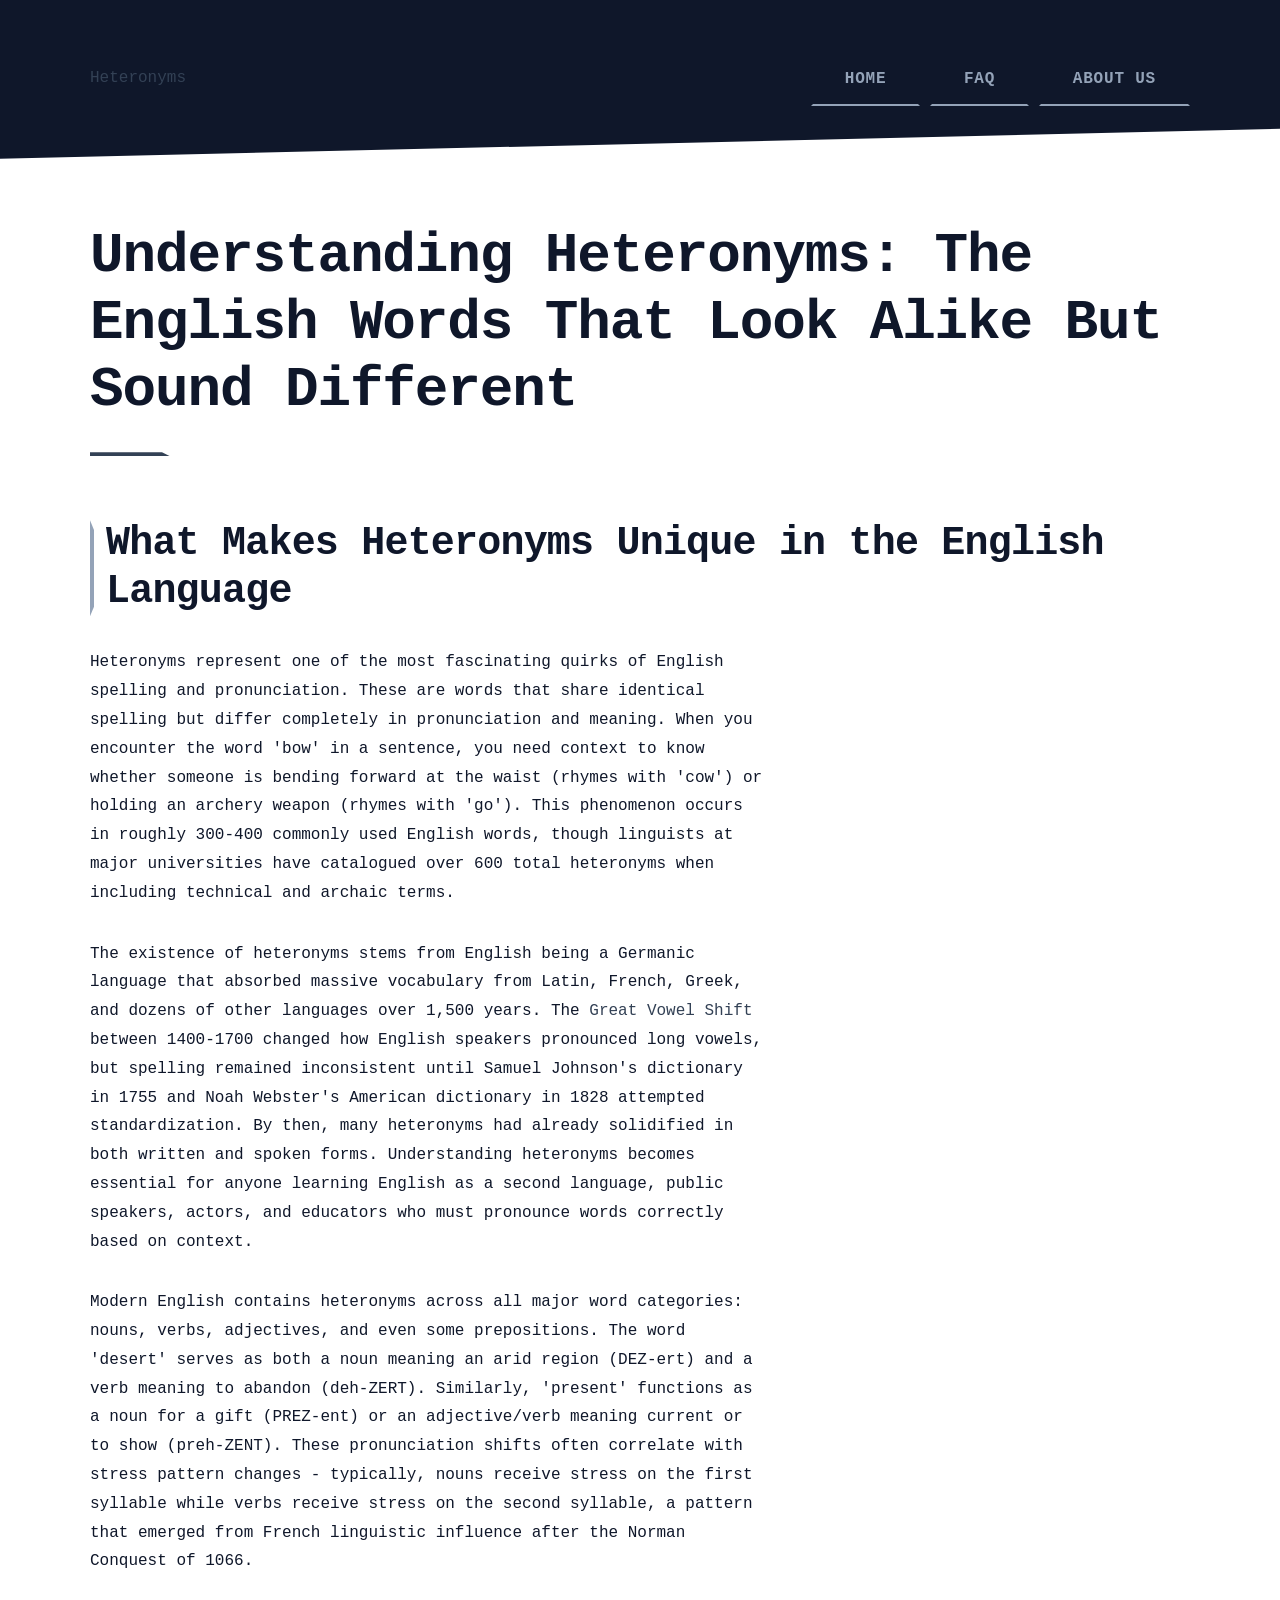
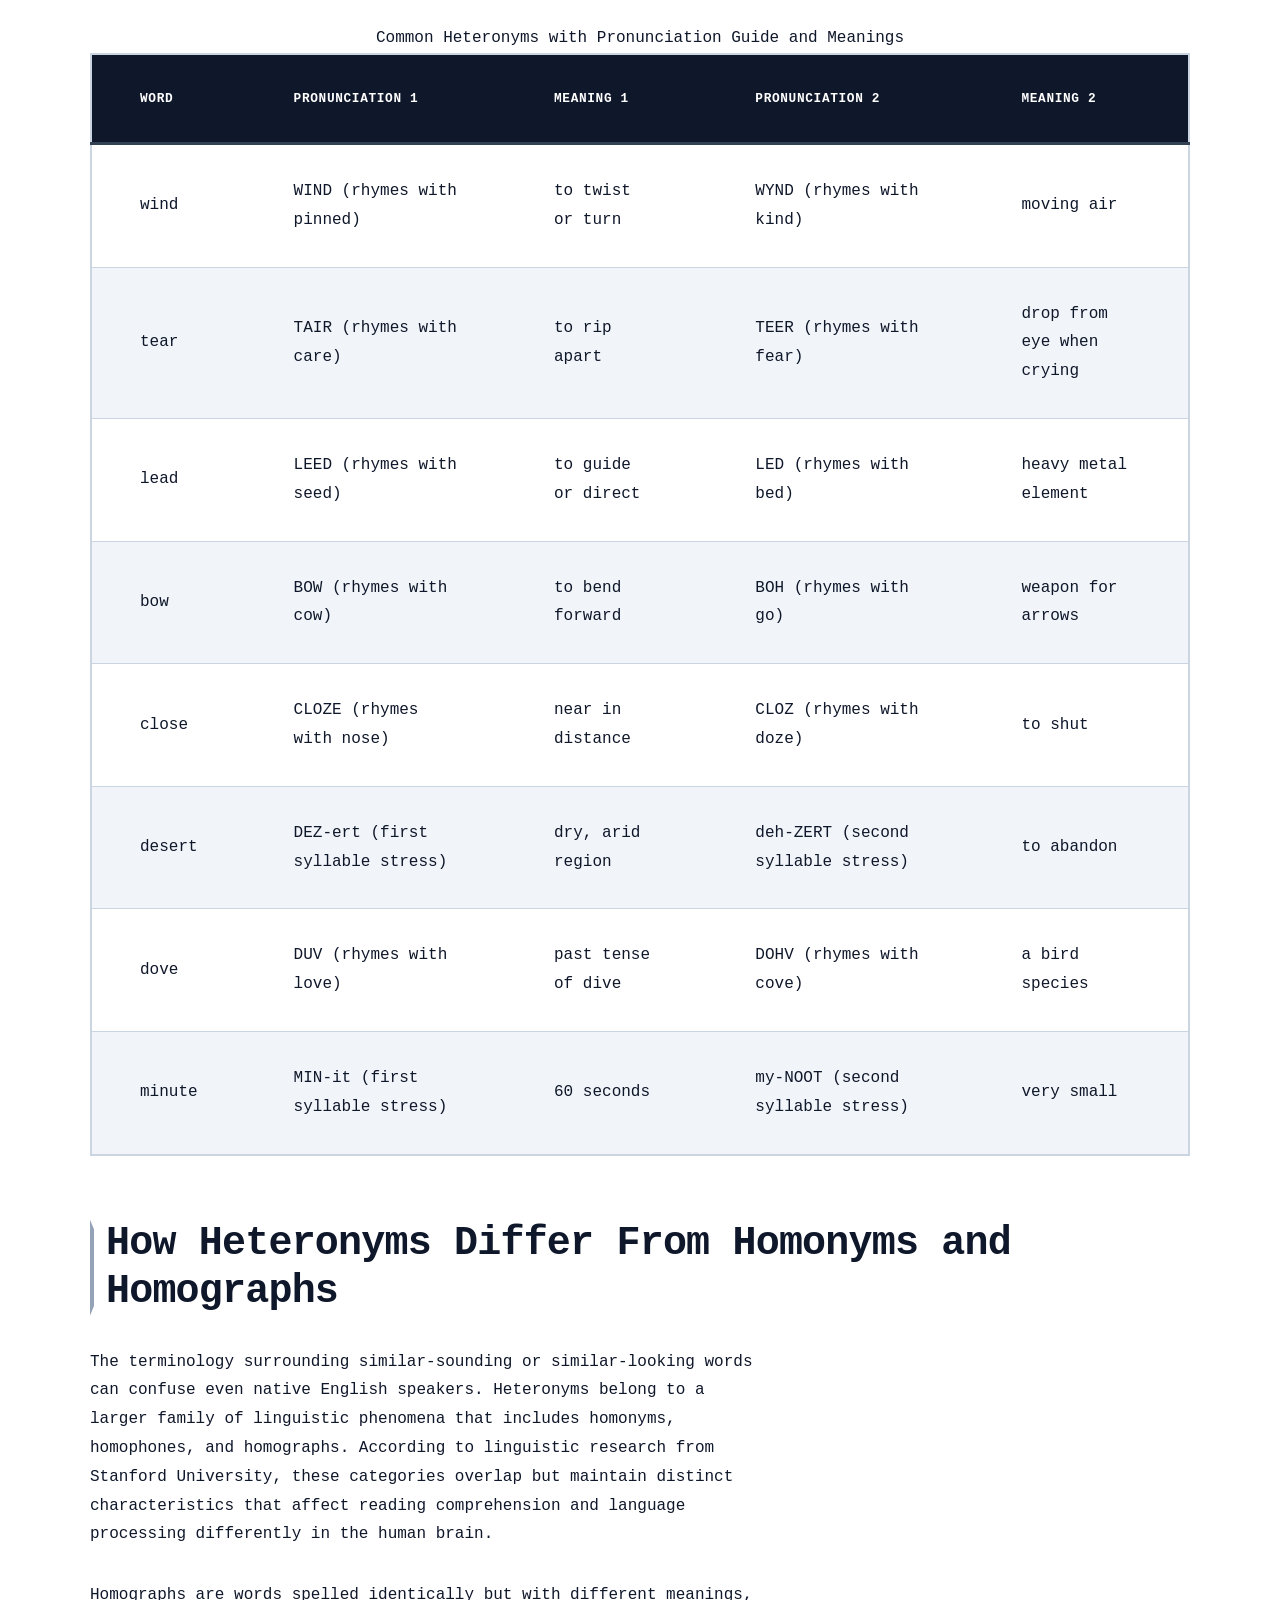
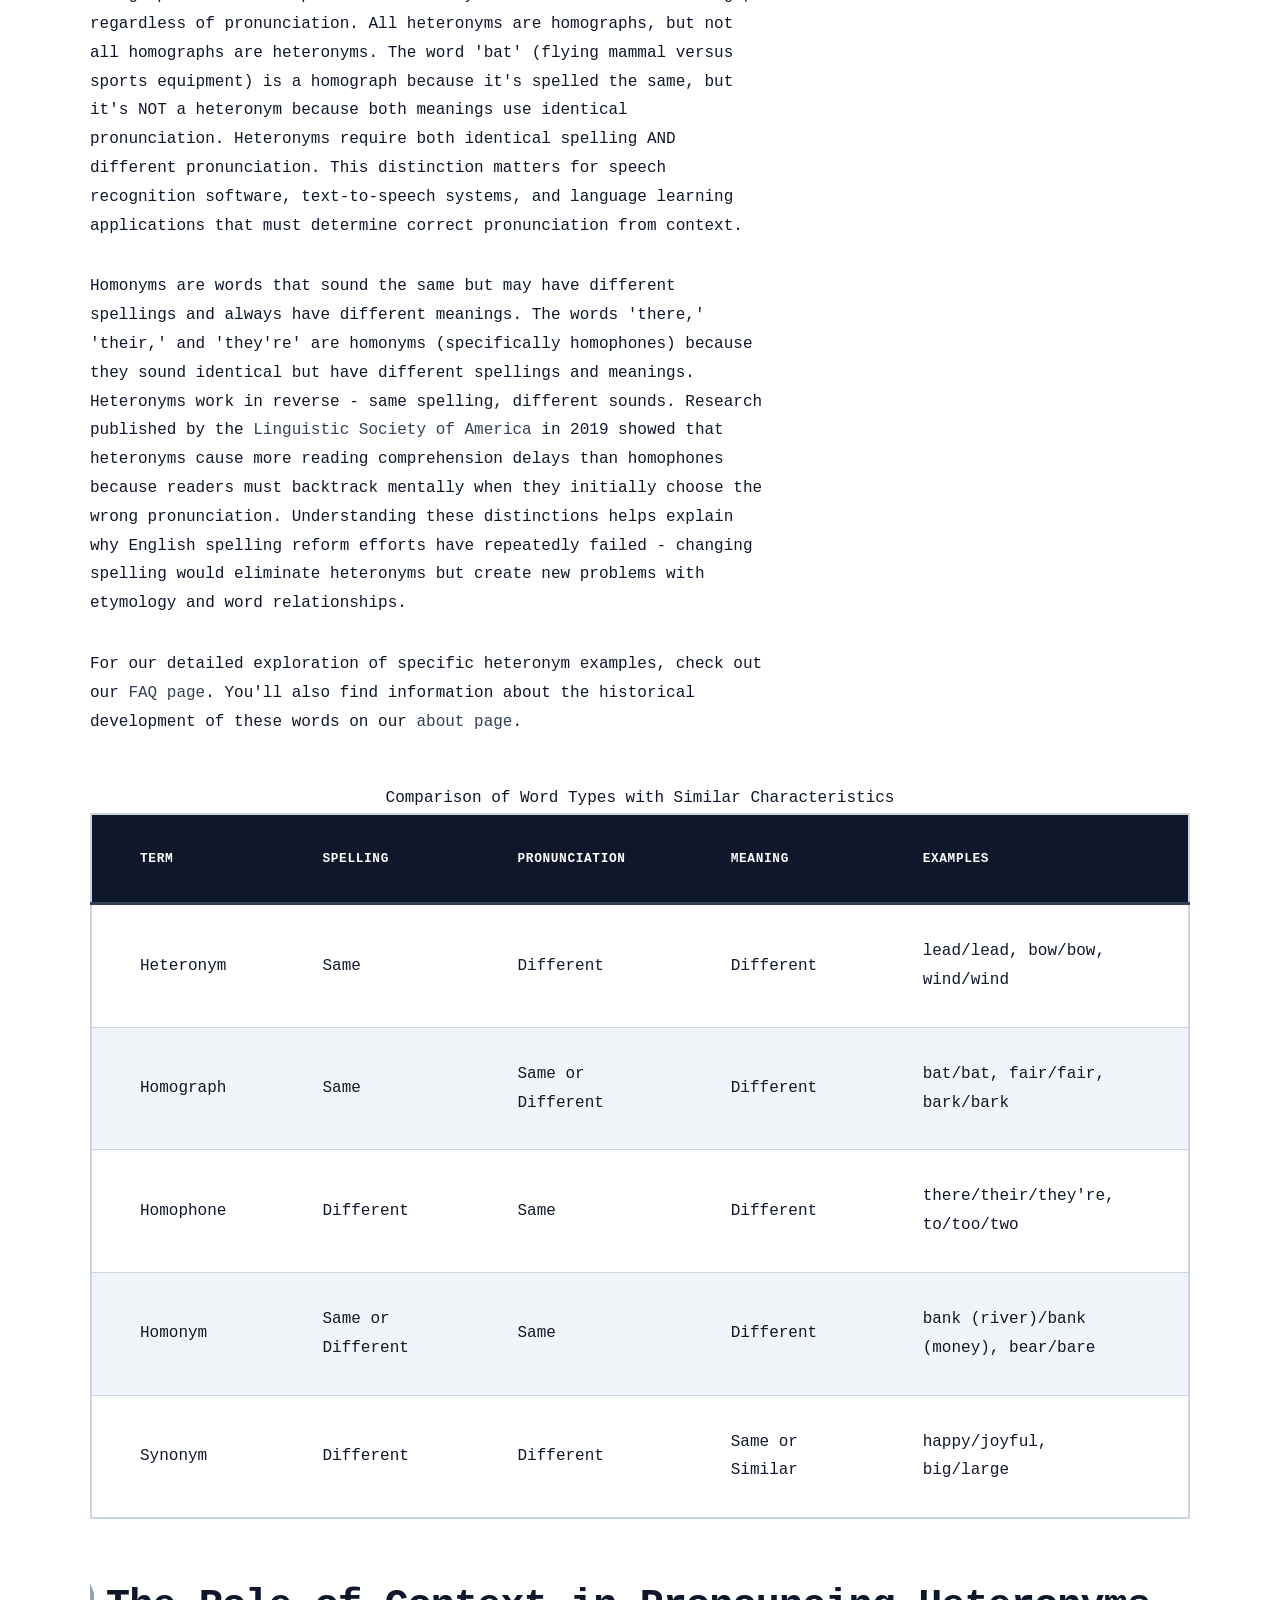
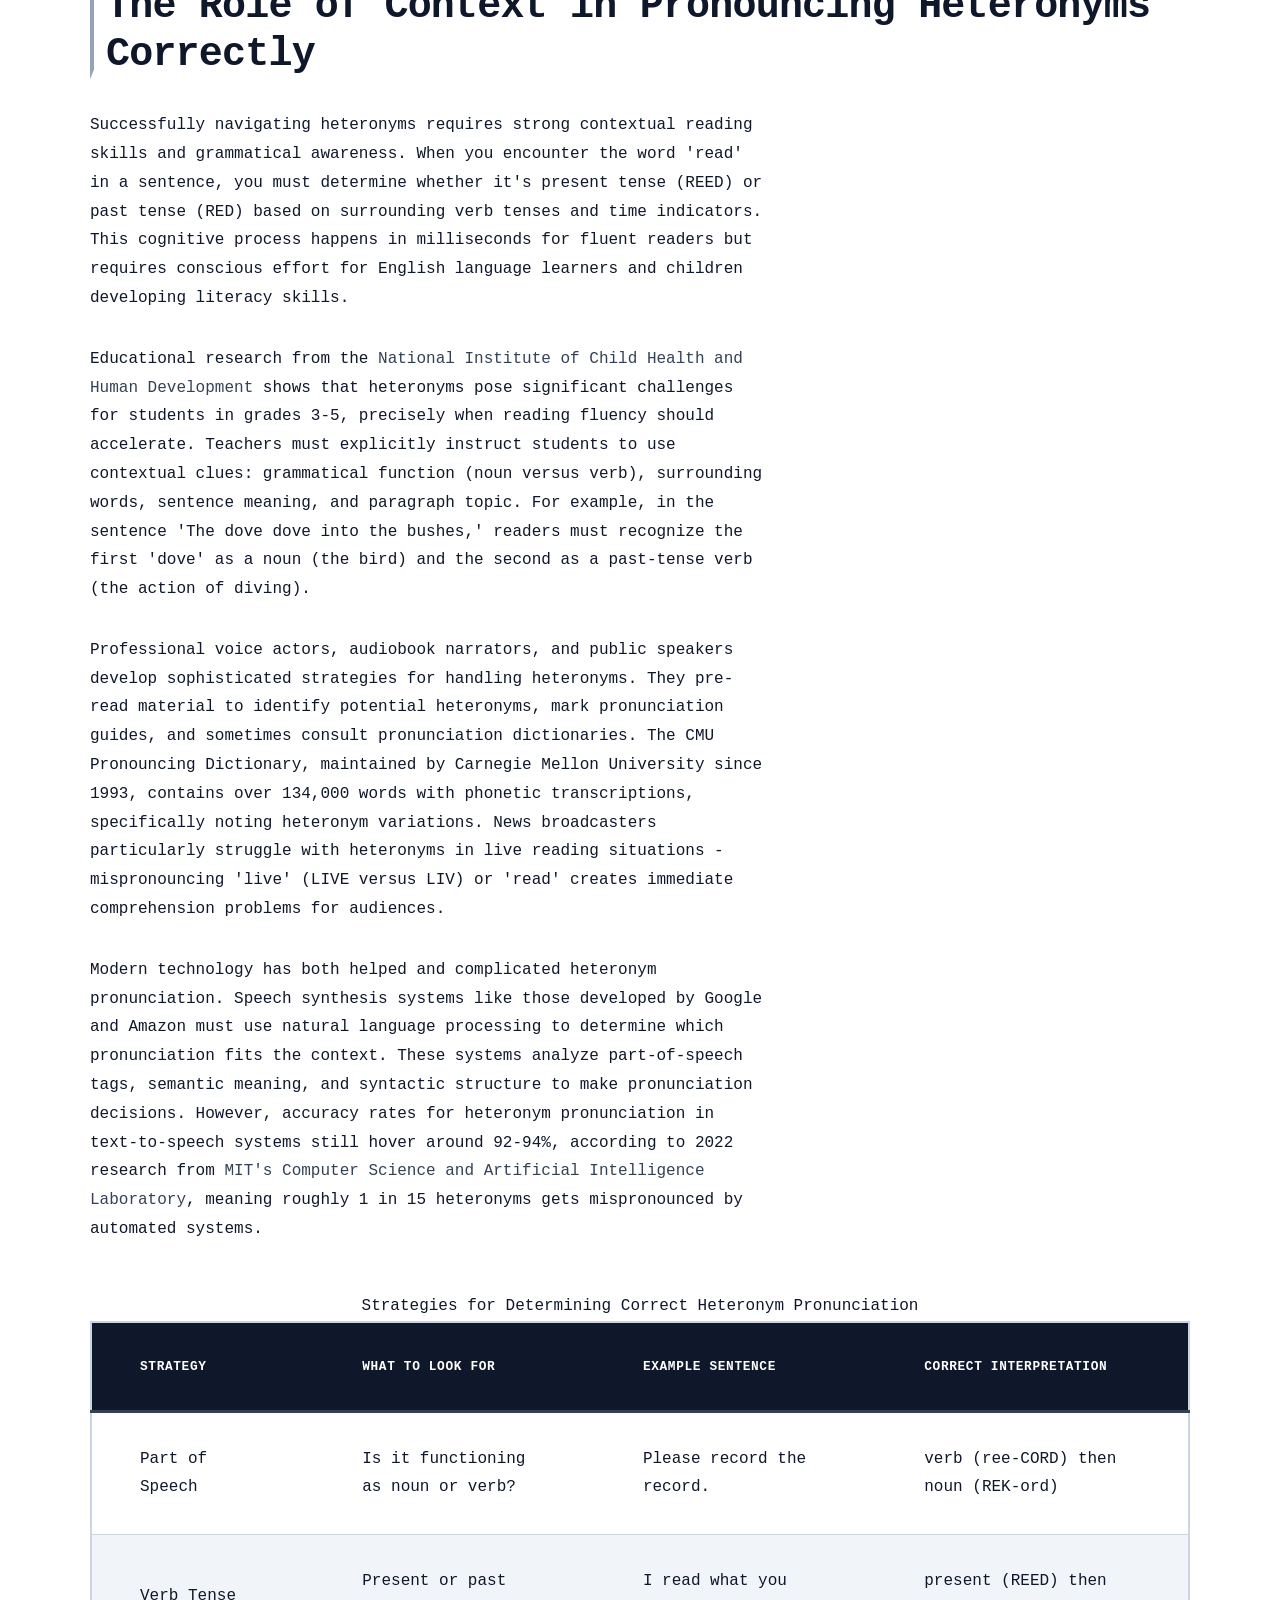
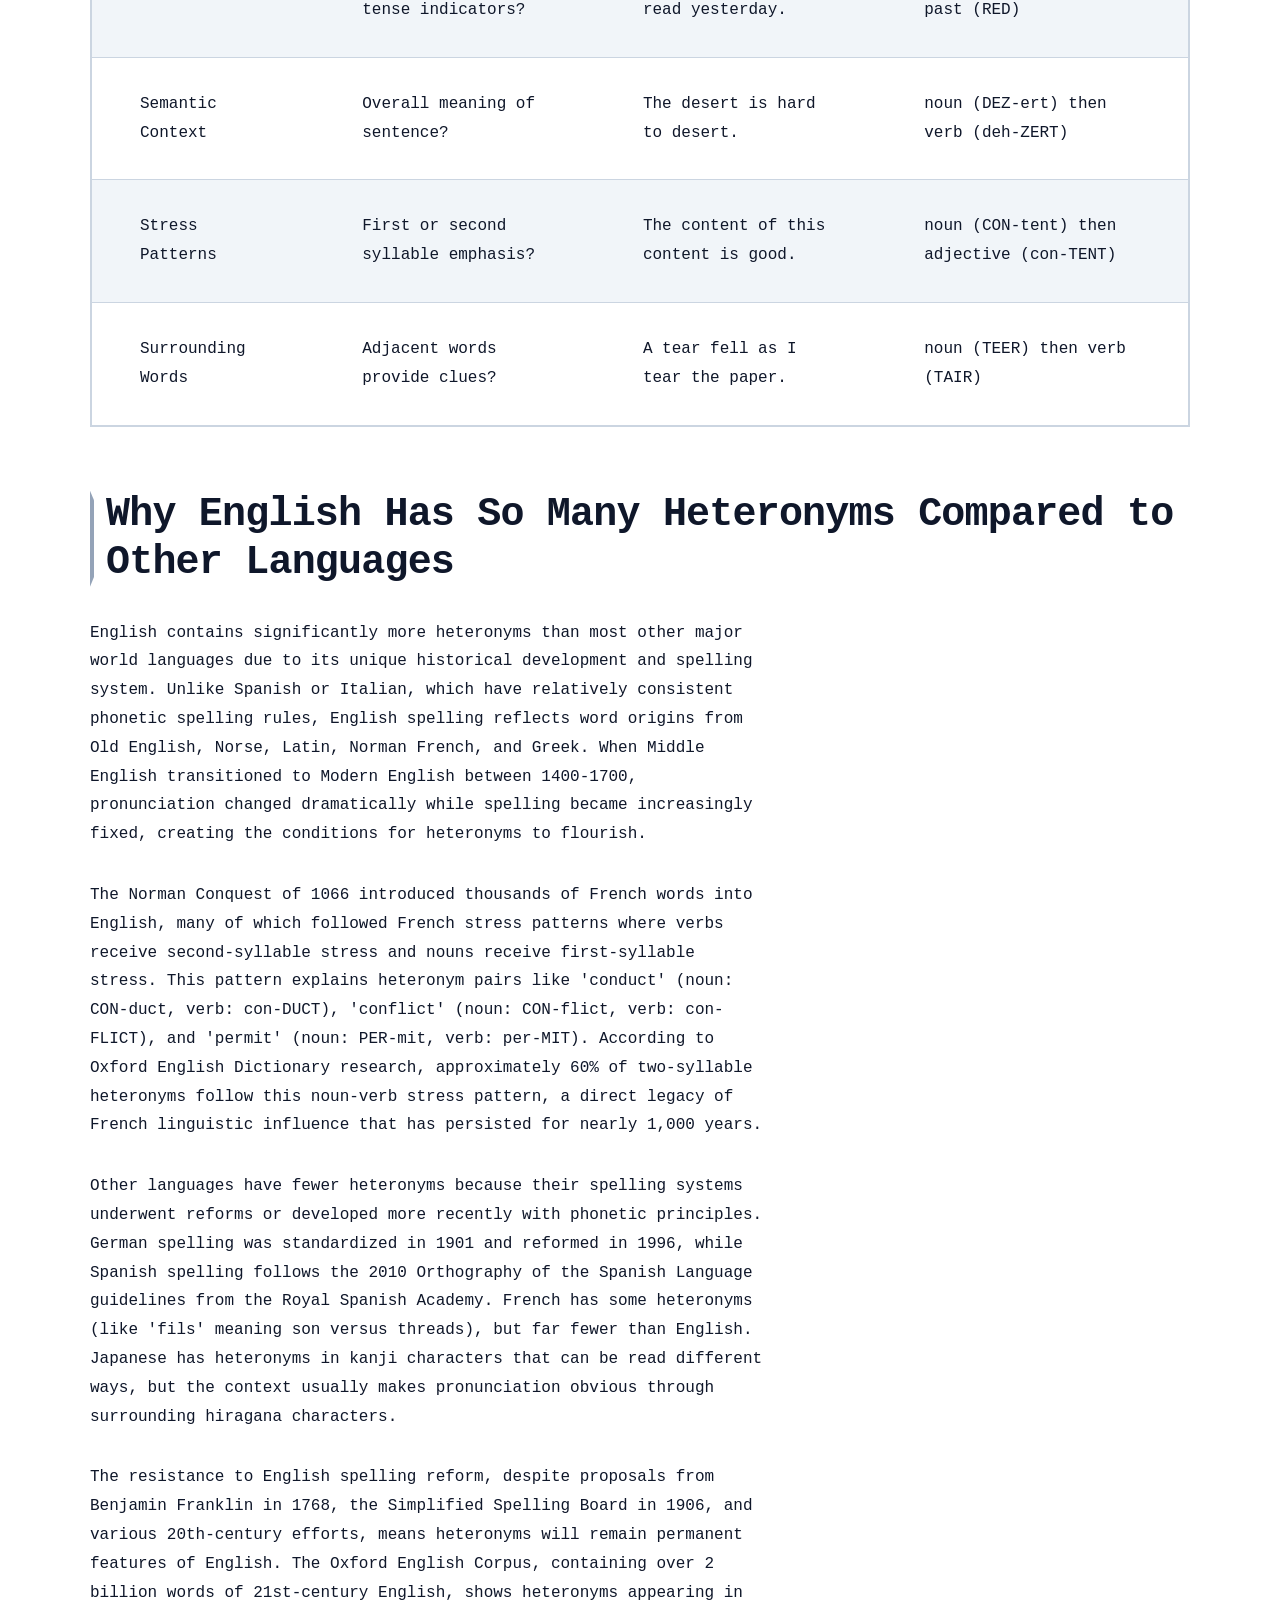
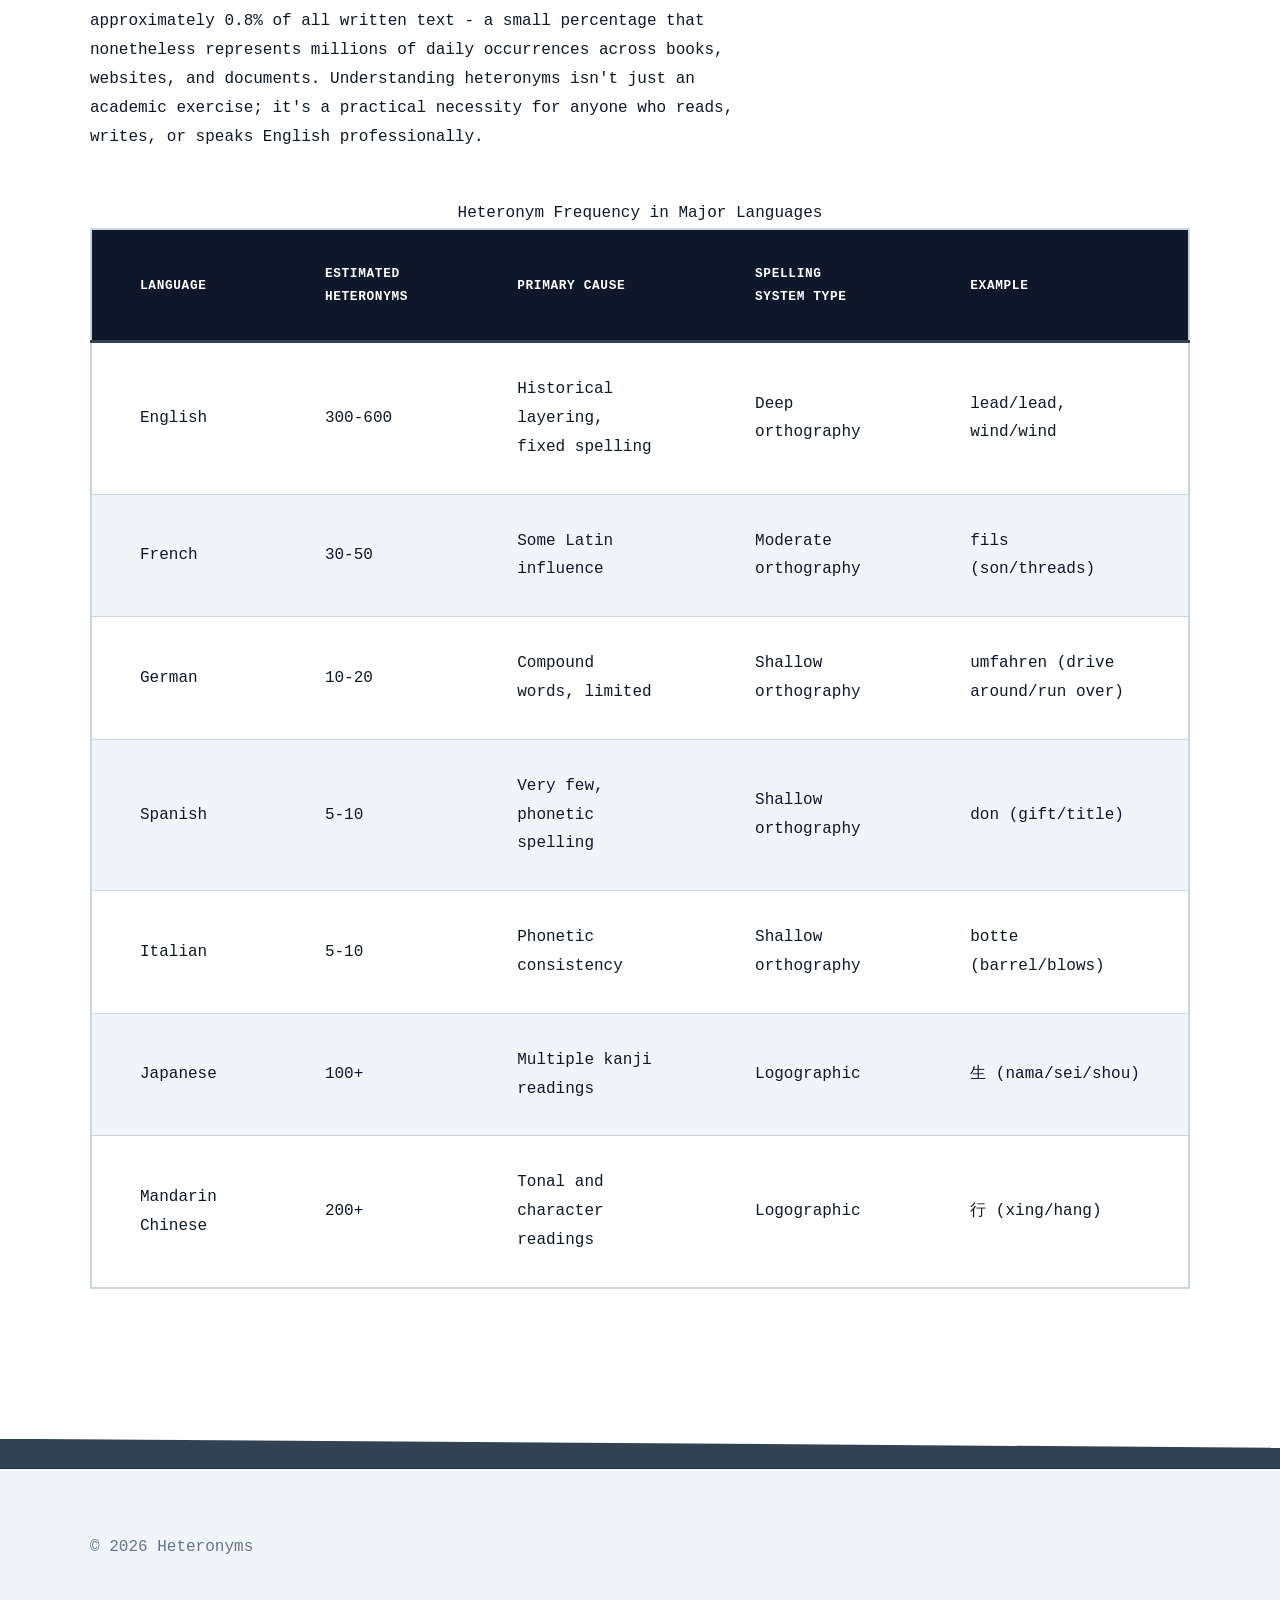
<file: index.html>
<!DOCTYPE html>
<html lang="en-US">
<head><script>if(location.hostname==="heteronyms-xyz.pages.dev"){location.replace("https://heteronyms.xyz"+location.pathname+location.search)}</script>
<meta charset="UTF-8">
<meta name="viewport" content="width=device-width, initial-scale=1.0">
<title>Heteronyms: Words Spelled Same, Pronounced Differently</title>
<meta name="description" content="Discover heteronyms - words spelled identically but pronounced differently with distinct meanings. Learn examples like wind/wind, tear/tear with pronunciation guides.">
<link rel="canonical" href="https://heteronyms.xyz/">
<link rel="stylesheet" href="style.css">
<meta property="og:title" content="Heteronyms: Words Spelled Same, Pronounced Differently">
<meta property="og:description" content="Discover heteronyms - words spelled identically but pronounced differently with distinct meanings. Learn examples like wind/wind, tear/tear with pronunciation guides.">
<meta property="og:url" content="https://heteronyms.xyz/">
<meta property="og:type" content="website">
</head>
<body>
<header class="site-header">
<div class="container">
<a href="/">Heteronyms</a>
<nav class="site-nav">
<a href="/" class="active">Home</a>
<a href="/faq">FAQ</a>
<a href="/about-us">About Us</a>
</nav>
</div>
</header>
<main class="site-main">
<div class="container">
<h1>Understanding Heteronyms: The English Words That Look Alike But Sound Different</h1>
<section>
<h2>What Makes Heteronyms Unique in the English Language</h2>
<p>Heteronyms represent one of the most fascinating quirks of English spelling and pronunciation. These are words that share identical spelling but differ completely in pronunciation and meaning. When you encounter the word 'bow' in a sentence, you need context to know whether someone is bending forward at the waist (rhymes with 'cow') or holding an archery weapon (rhymes with 'go'). This phenomenon occurs in roughly 300-400 commonly used English words, though linguists at major universities have catalogued over 600 total heteronyms when including technical and archaic terms.</p>
<p>The existence of heteronyms stems from English being a Germanic language that absorbed massive vocabulary from Latin, French, Greek, and dozens of other languages over 1,500 years. The <a href="https://en.wikipedia.org/wiki/Great_Vowel_Shift" rel="noopener noreferrer" target="_blank">Great Vowel Shift</a> between 1400-1700 changed how English speakers pronounced long vowels, but spelling remained inconsistent until Samuel Johnson's dictionary in 1755 and Noah Webster's American dictionary in 1828 attempted standardization. By then, many heteronyms had already solidified in both written and spoken forms. Understanding heteronyms becomes essential for anyone learning English as a second language, public speakers, actors, and educators who must pronounce words correctly based on context.</p>
<p>Modern English contains heteronyms across all major word categories: nouns, verbs, adjectives, and even some prepositions. The word 'desert' serves as both a noun meaning an arid region (DEZ-ert) and a verb meaning to abandon (deh-ZERT). Similarly, 'present' functions as a noun for a gift (PREZ-ent) or an adjective/verb meaning current or to show (preh-ZENT). These pronunciation shifts often correlate with stress pattern changes - typically, nouns receive stress on the first syllable while verbs receive stress on the second syllable, a pattern that emerged from French linguistic influence after the Norman Conquest of 1066.</p>
<table>
<caption>Common Heteronyms with Pronunciation Guide and Meanings</caption>
<thead>
<tr>
<th>Word</th>
<th>Pronunciation 1</th>
<th>Meaning 1</th>
<th>Pronunciation 2</th>
<th>Meaning 2</th>
</tr>
</thead>
<tbody>
<tr>
<td>wind</td>
<td>WIND (rhymes with pinned)</td>
<td>to twist or turn</td>
<td>WYND (rhymes with kind)</td>
<td>moving air</td>
</tr>
<tr>
<td>tear</td>
<td>TAIR (rhymes with care)</td>
<td>to rip apart</td>
<td>TEER (rhymes with fear)</td>
<td>drop from eye when crying</td>
</tr>
<tr>
<td>lead</td>
<td>LEED (rhymes with seed)</td>
<td>to guide or direct</td>
<td>LED (rhymes with bed)</td>
<td>heavy metal element</td>
</tr>
<tr>
<td>bow</td>
<td>BOW (rhymes with cow)</td>
<td>to bend forward</td>
<td>BOH (rhymes with go)</td>
<td>weapon for arrows</td>
</tr>
<tr>
<td>close</td>
<td>CLOZE (rhymes with nose)</td>
<td>near in distance</td>
<td>CLOZ (rhymes with doze)</td>
<td>to shut</td>
</tr>
<tr>
<td>desert</td>
<td>DEZ-ert (first syllable stress)</td>
<td>dry, arid region</td>
<td>deh-ZERT (second syllable stress)</td>
<td>to abandon</td>
</tr>
<tr>
<td>dove</td>
<td>DUV (rhymes with love)</td>
<td>past tense of dive</td>
<td>DOHV (rhymes with cove)</td>
<td>a bird species</td>
</tr>
<tr>
<td>minute</td>
<td>MIN-it (first syllable stress)</td>
<td>60 seconds</td>
<td>my-NOOT (second syllable stress)</td>
<td>very small</td>
</tr>
</tbody>
</table>
</section>
<section>
<h2>How Heteronyms Differ From Homonyms and Homographs</h2>
<p>The terminology surrounding similar-sounding or similar-looking words can confuse even native English speakers. Heteronyms belong to a larger family of linguistic phenomena that includes homonyms, homophones, and homographs. According to linguistic research from Stanford University, these categories overlap but maintain distinct characteristics that affect reading comprehension and language processing differently in the human brain.</p>
<p>Homographs are words spelled identically but with different meanings, regardless of pronunciation. All heteronyms are homographs, but not all homographs are heteronyms. The word 'bat' (flying mammal versus sports equipment) is a homograph because it's spelled the same, but it's NOT a heteronym because both meanings use identical pronunciation. Heteronyms require both identical spelling AND different pronunciation. This distinction matters for speech recognition software, text-to-speech systems, and language learning applications that must determine correct pronunciation from context.</p>
<p>Homonyms are words that sound the same but may have different spellings and always have different meanings. The words 'there,' 'their,' and 'they're' are homonyms (specifically homophones) because they sound identical but have different spellings and meanings. Heteronyms work in reverse - same spelling, different sounds. Research published by the <a href="https://www.linguisticsociety.org/" rel="noopener noreferrer" target="_blank">Linguistic Society of America</a> in 2019 showed that heteronyms cause more reading comprehension delays than homophones because readers must backtrack mentally when they initially choose the wrong pronunciation. Understanding these distinctions helps explain why English spelling reform efforts have repeatedly failed - changing spelling would eliminate heteronyms but create new problems with etymology and word relationships.</p>
<p>For our detailed exploration of specific heteronym examples, check out our <a href="/faq">FAQ page</a>. You'll also find information about the historical development of these words on our <a href="/about-us">about page</a>.</p>
<table>
<caption>Comparison of Word Types with Similar Characteristics</caption>
<thead>
<tr>
<th>Term</th>
<th>Spelling</th>
<th>Pronunciation</th>
<th>Meaning</th>
<th>Examples</th>
</tr>
</thead>
<tbody>
<tr>
<td>Heteronym</td>
<td>Same</td>
<td>Different</td>
<td>Different</td>
<td>lead/lead, bow/bow, wind/wind</td>
</tr>
<tr>
<td>Homograph</td>
<td>Same</td>
<td>Same or Different</td>
<td>Different</td>
<td>bat/bat, fair/fair, bark/bark</td>
</tr>
<tr>
<td>Homophone</td>
<td>Different</td>
<td>Same</td>
<td>Different</td>
<td>there/their/they're, to/too/two</td>
</tr>
<tr>
<td>Homonym</td>
<td>Same or Different</td>
<td>Same</td>
<td>Different</td>
<td>bank (river)/bank (money), bear/bare</td>
</tr>
<tr>
<td>Synonym</td>
<td>Different</td>
<td>Different</td>
<td>Same or Similar</td>
<td>happy/joyful, big/large</td>
</tr>
</tbody>
</table>
</section>
<section>
<h2>The Role of Context in Pronouncing Heteronyms Correctly</h2>
<p>Successfully navigating heteronyms requires strong contextual reading skills and grammatical awareness. When you encounter the word 'read' in a sentence, you must determine whether it's present tense (REED) or past tense (RED) based on surrounding verb tenses and time indicators. This cognitive process happens in milliseconds for fluent readers but requires conscious effort for English language learners and children developing literacy skills.</p>
<p>Educational research from the <a href="https://www.nichd.nih.gov/" rel="noopener noreferrer" target="_blank">National Institute of Child Health and Human Development</a> shows that heteronyms pose significant challenges for students in grades 3-5, precisely when reading fluency should accelerate. Teachers must explicitly instruct students to use contextual clues: grammatical function (noun versus verb), surrounding words, sentence meaning, and paragraph topic. For example, in the sentence 'The dove dove into the bushes,' readers must recognize the first 'dove' as a noun (the bird) and the second as a past-tense verb (the action of diving).</p>
<p>Professional voice actors, audiobook narrators, and public speakers develop sophisticated strategies for handling heteronyms. They pre-read material to identify potential heteronyms, mark pronunciation guides, and sometimes consult pronunciation dictionaries. The CMU Pronouncing Dictionary, maintained by Carnegie Mellon University since 1993, contains over 134,000 words with phonetic transcriptions, specifically noting heteronym variations. News broadcasters particularly struggle with heteronyms in live reading situations - mispronouncing 'live' (LIVE versus LIV) or 'read' creates immediate comprehension problems for audiences.</p>
<p>Modern technology has both helped and complicated heteronym pronunciation. Speech synthesis systems like those developed by Google and Amazon must use natural language processing to determine which pronunciation fits the context. These systems analyze part-of-speech tags, semantic meaning, and syntactic structure to make pronunciation decisions. However, accuracy rates for heteronym pronunciation in text-to-speech systems still hover around 92-94%, according to 2022 research from <a href="https://www.csail.mit.edu/" rel="noopener noreferrer" target="_blank">MIT's Computer Science and Artificial Intelligence Laboratory</a>, meaning roughly 1 in 15 heteronyms gets mispronounced by automated systems.</p>
<table>
<caption>Strategies for Determining Correct Heteronym Pronunciation</caption>
<thead>
<tr>
<th>Strategy</th>
<th>What to Look For</th>
<th>Example Sentence</th>
<th>Correct Interpretation</th>
</tr>
</thead>
<tbody>
<tr>
<td>Part of Speech</td>
<td>Is it functioning as noun or verb?</td>
<td>Please record the record.</td>
<td>verb (ree-CORD) then noun (REK-ord)</td>
</tr>
<tr>
<td>Verb Tense</td>
<td>Present or past tense indicators?</td>
<td>I read what you read yesterday.</td>
<td>present (REED) then past (RED)</td>
</tr>
<tr>
<td>Semantic Context</td>
<td>Overall meaning of sentence?</td>
<td>The desert is hard to desert.</td>
<td>noun (DEZ-ert) then verb (deh-ZERT)</td>
</tr>
<tr>
<td>Stress Patterns</td>
<td>First or second syllable emphasis?</td>
<td>The content of this content is good.</td>
<td>noun (CON-tent) then adjective (con-TENT)</td>
</tr>
<tr>
<td>Surrounding Words</td>
<td>Adjacent words provide clues?</td>
<td>A tear fell as I tear the paper.</td>
<td>noun (TEER) then verb (TAIR)</td>
</tr>
</tbody>
</table>
</section>
<section>
<h2>Why English Has So Many Heteronyms Compared to Other Languages</h2>
<p>English contains significantly more heteronyms than most other major world languages due to its unique historical development and spelling system. Unlike Spanish or Italian, which have relatively consistent phonetic spelling rules, English spelling reflects word origins from Old English, Norse, Latin, Norman French, and Greek. When Middle English transitioned to Modern English between 1400-1700, pronunciation changed dramatically while spelling became increasingly fixed, creating the conditions for heteronyms to flourish.</p>
<p>The Norman Conquest of 1066 introduced thousands of French words into English, many of which followed French stress patterns where verbs receive second-syllable stress and nouns receive first-syllable stress. This pattern explains heteronym pairs like 'conduct' (noun: CON-duct, verb: con-DUCT), 'conflict' (noun: CON-flict, verb: con-FLICT), and 'permit' (noun: PER-mit, verb: per-MIT). According to Oxford English Dictionary research, approximately 60% of two-syllable heteronyms follow this noun-verb stress pattern, a direct legacy of French linguistic influence that has persisted for nearly 1,000 years.</p>
<p>Other languages have fewer heteronyms because their spelling systems underwent reforms or developed more recently with phonetic principles. German spelling was standardized in 1901 and reformed in 1996, while Spanish spelling follows the 2010 Orthography of the Spanish Language guidelines from the Royal Spanish Academy. French has some heteronyms (like 'fils' meaning son versus threads), but far fewer than English. Japanese has heteronyms in kanji characters that can be read different ways, but the context usually makes pronunciation obvious through surrounding hiragana characters.</p>
<p>The resistance to English spelling reform, despite proposals from Benjamin Franklin in 1768, the Simplified Spelling Board in 1906, and various 20th-century efforts, means heteronyms will remain permanent features of English. The Oxford English Corpus, containing over 2 billion words of 21st-century English, shows heteronyms appearing in approximately 0.8% of all written text - a small percentage that nonetheless represents millions of daily occurrences across books, websites, and documents. Understanding heteronyms isn't just an academic exercise; it's a practical necessity for anyone who reads, writes, or speaks English professionally.</p>
<table>
<caption>Heteronym Frequency in Major Languages</caption>
<thead>
<tr>
<th>Language</th>
<th>Estimated Heteronyms</th>
<th>Primary Cause</th>
<th>Spelling System Type</th>
<th>Example</th>
</tr>
</thead>
<tbody>
<tr>
<td>English</td>
<td>300-600</td>
<td>Historical layering, fixed spelling</td>
<td>Deep orthography</td>
<td>lead/lead, wind/wind</td>
</tr>
<tr>
<td>French</td>
<td>30-50</td>
<td>Some Latin influence</td>
<td>Moderate orthography</td>
<td>fils (son/threads)</td>
</tr>
<tr>
<td>German</td>
<td>10-20</td>
<td>Compound words, limited</td>
<td>Shallow orthography</td>
<td>umfahren (drive around/run over)</td>
</tr>
<tr>
<td>Spanish</td>
<td>5-10</td>
<td>Very few, phonetic spelling</td>
<td>Shallow orthography</td>
<td>don (gift/title)</td>
</tr>
<tr>
<td>Italian</td>
<td>5-10</td>
<td>Phonetic consistency</td>
<td>Shallow orthography</td>
<td>botte (barrel/blows)</td>
</tr>
<tr>
<td>Japanese</td>
<td>100+</td>
<td>Multiple kanji readings</td>
<td>Logographic</td>
<td>生 (nama/sei/shou)</td>
</tr>
<tr>
<td>Mandarin Chinese</td>
<td>200+</td>
<td>Tonal and character readings</td>
<td>Logographic</td>
<td>行 (xing/hang)</td>
</tr>
</tbody>
</table>
</section>
</div>
</main>
<footer class="site-footer">
<div class="container">
<p>&copy; 2026 Heteronyms</p>
</div>
</footer>
<script type="application/ld+json">
{
  "@context": "https://schema.org",
  "@type": "Organization",
  "name": "Heteronyms",
  "url": "https://heteronyms.xyz"
}
</script>
</body>
</html>
</file>
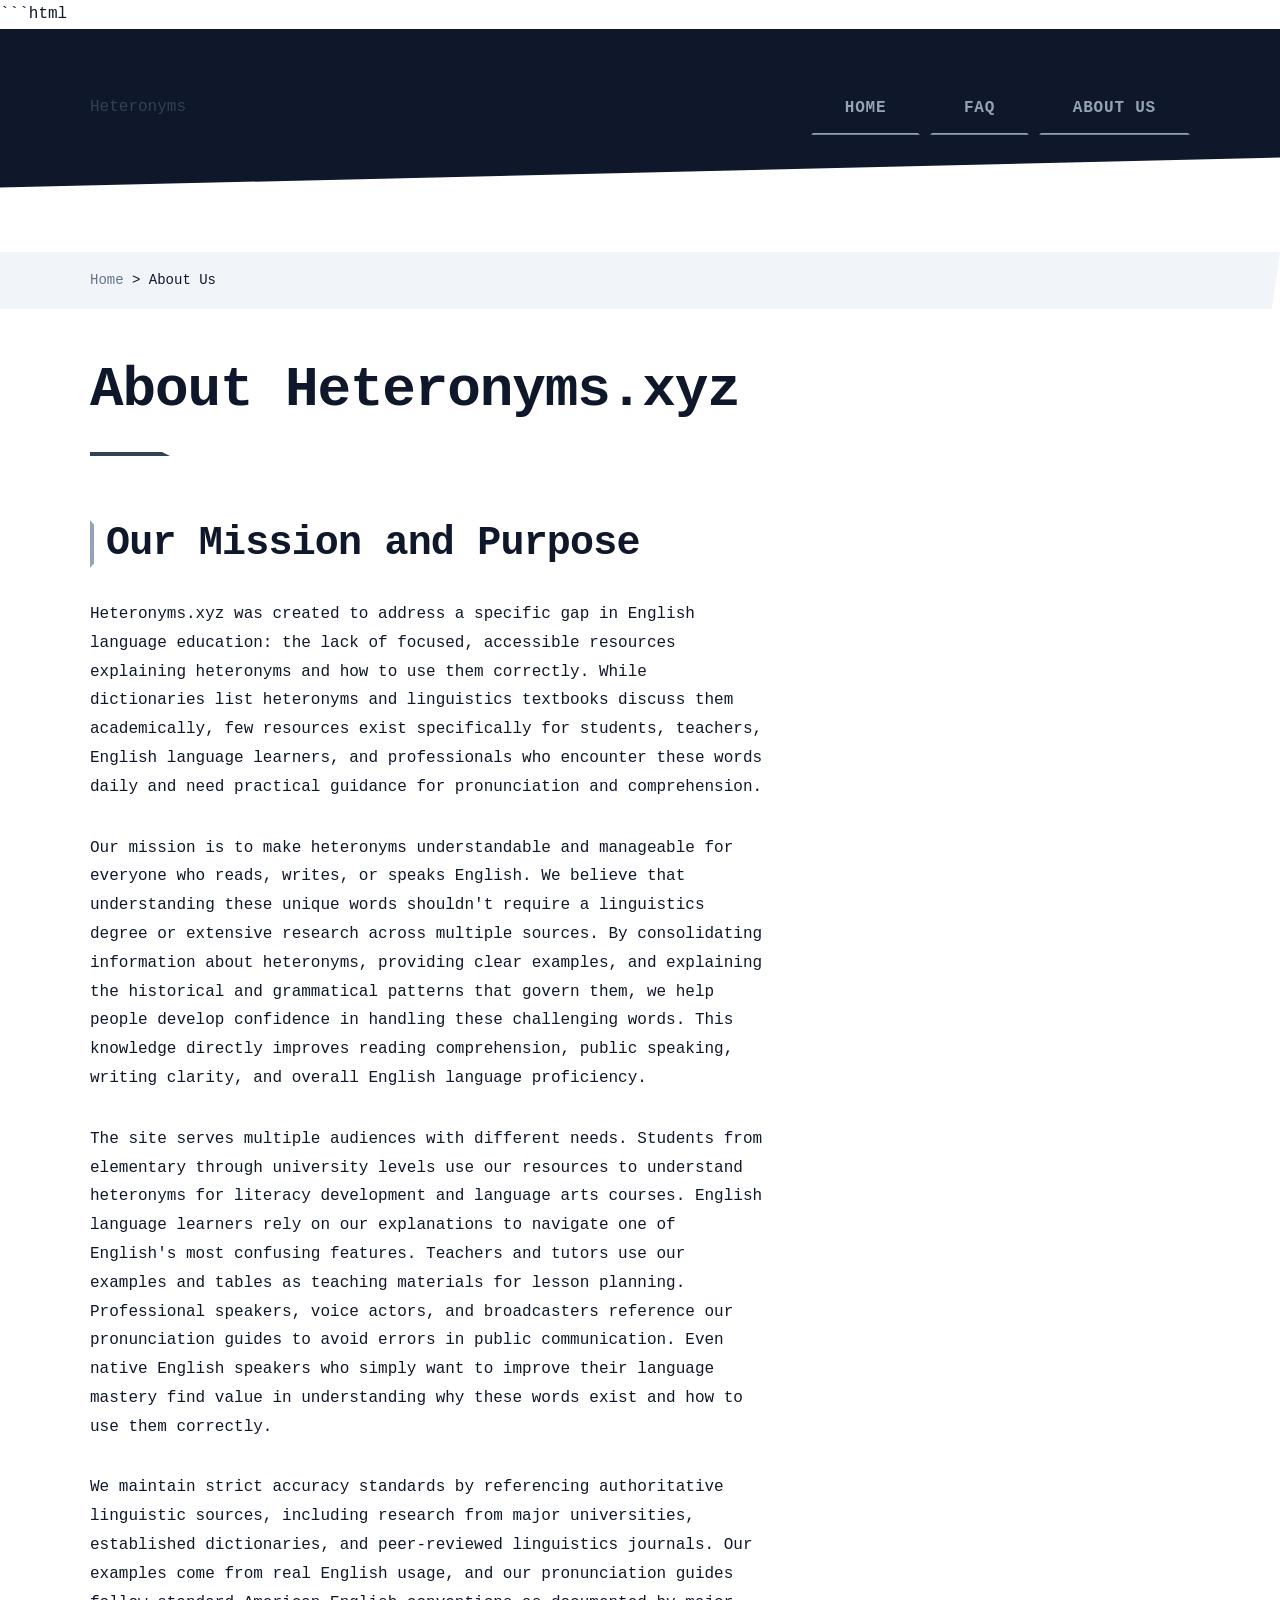
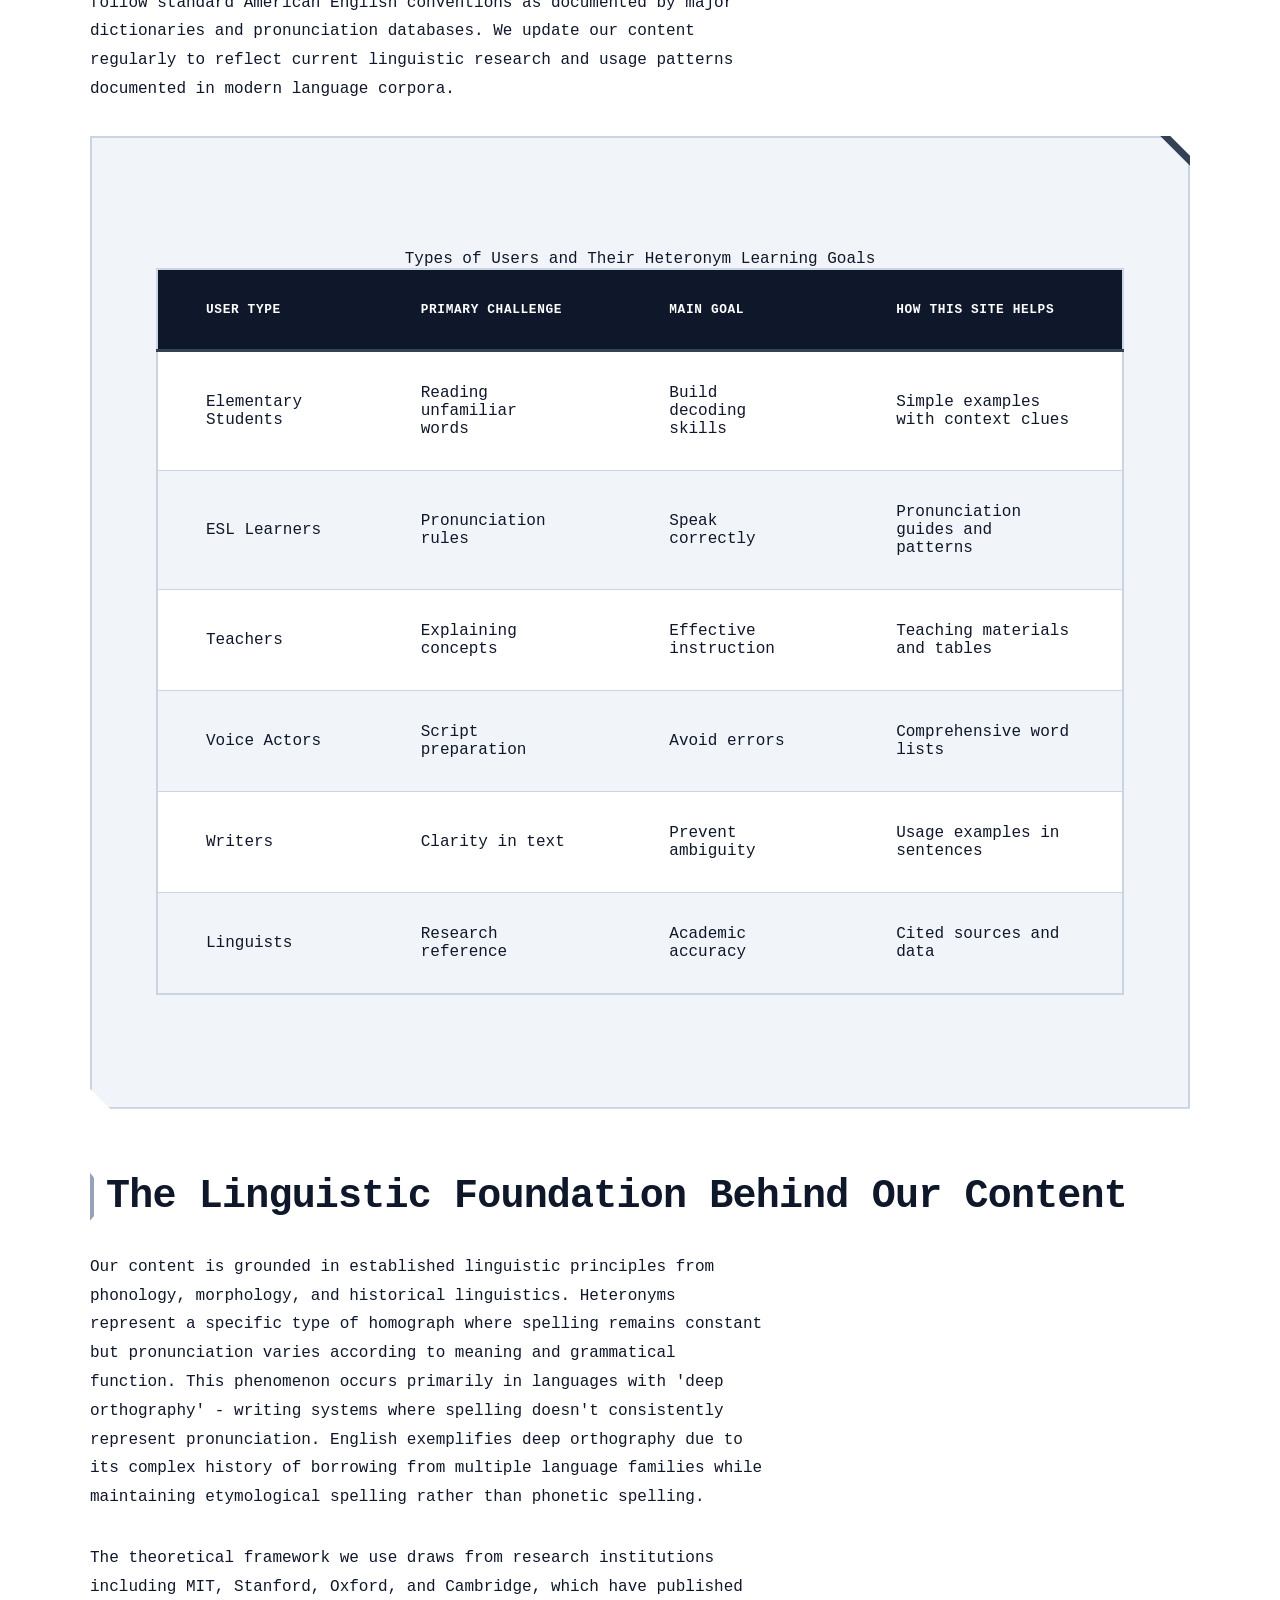
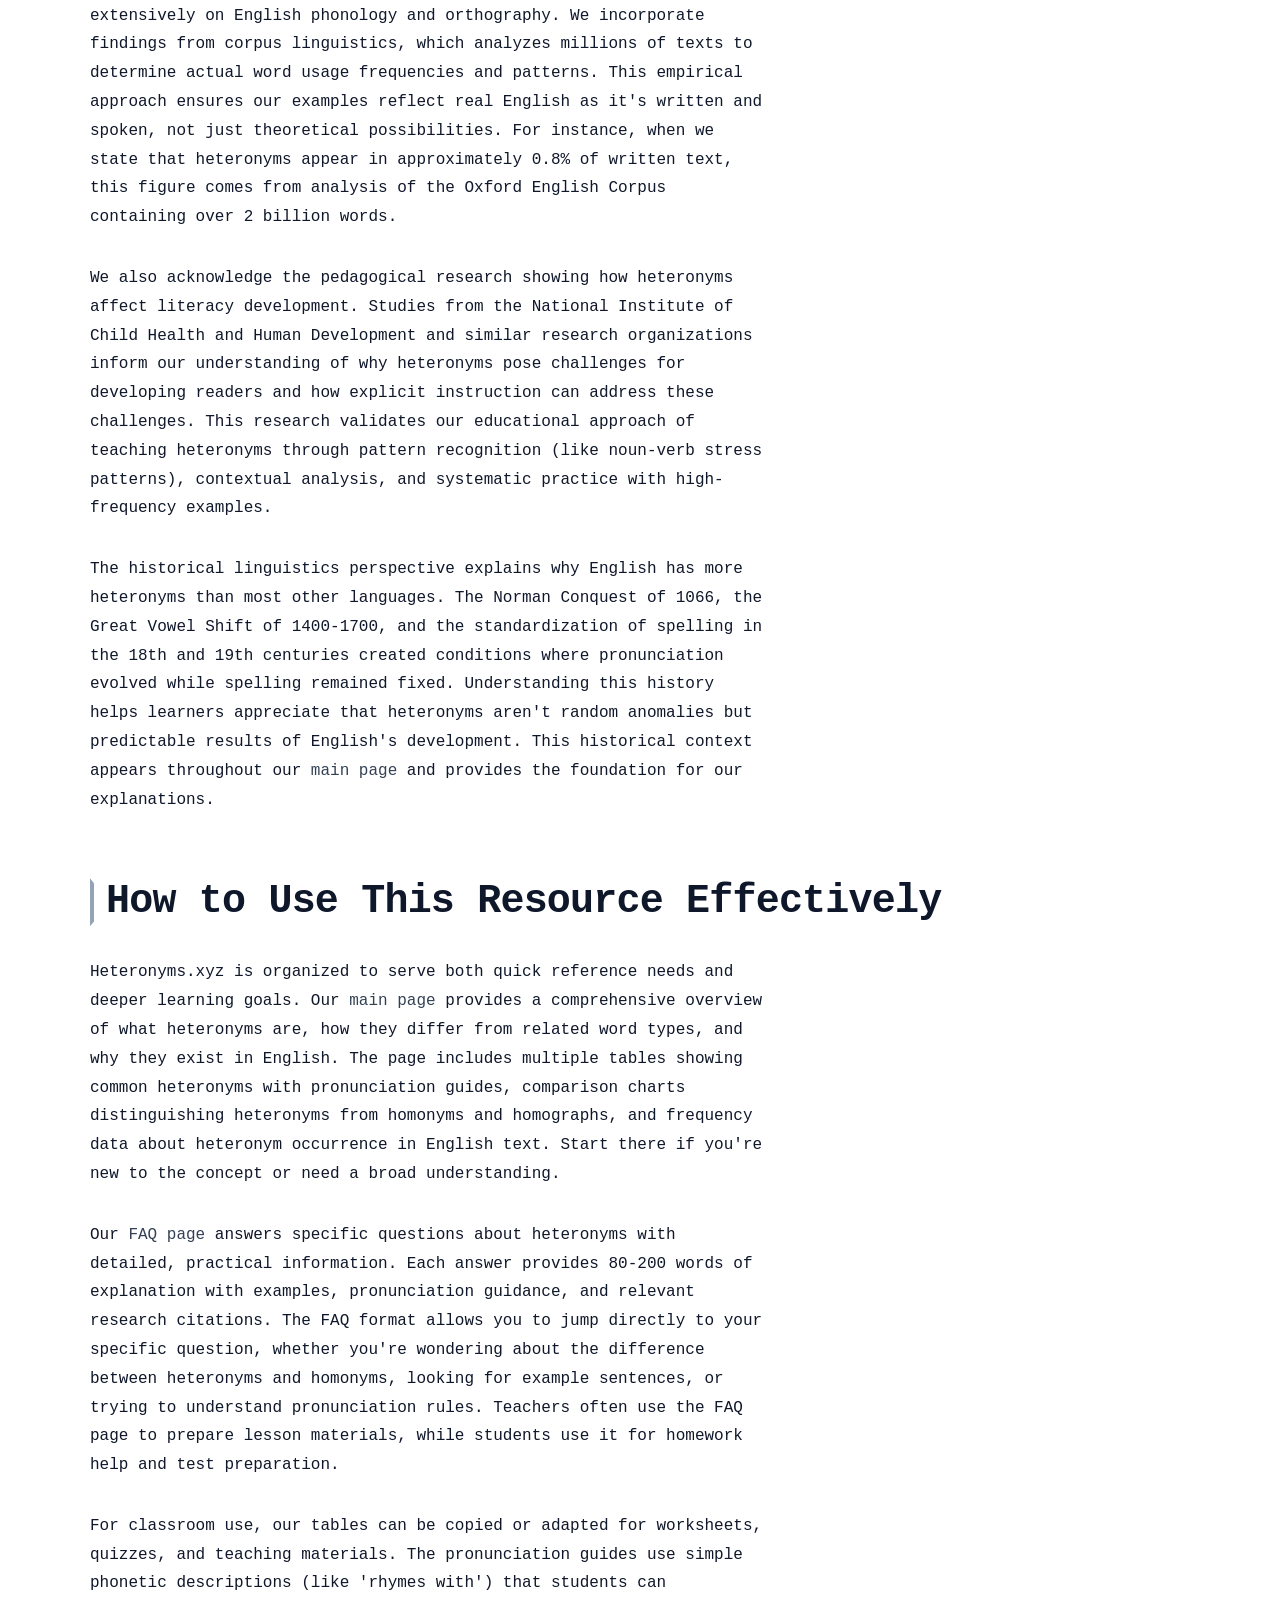
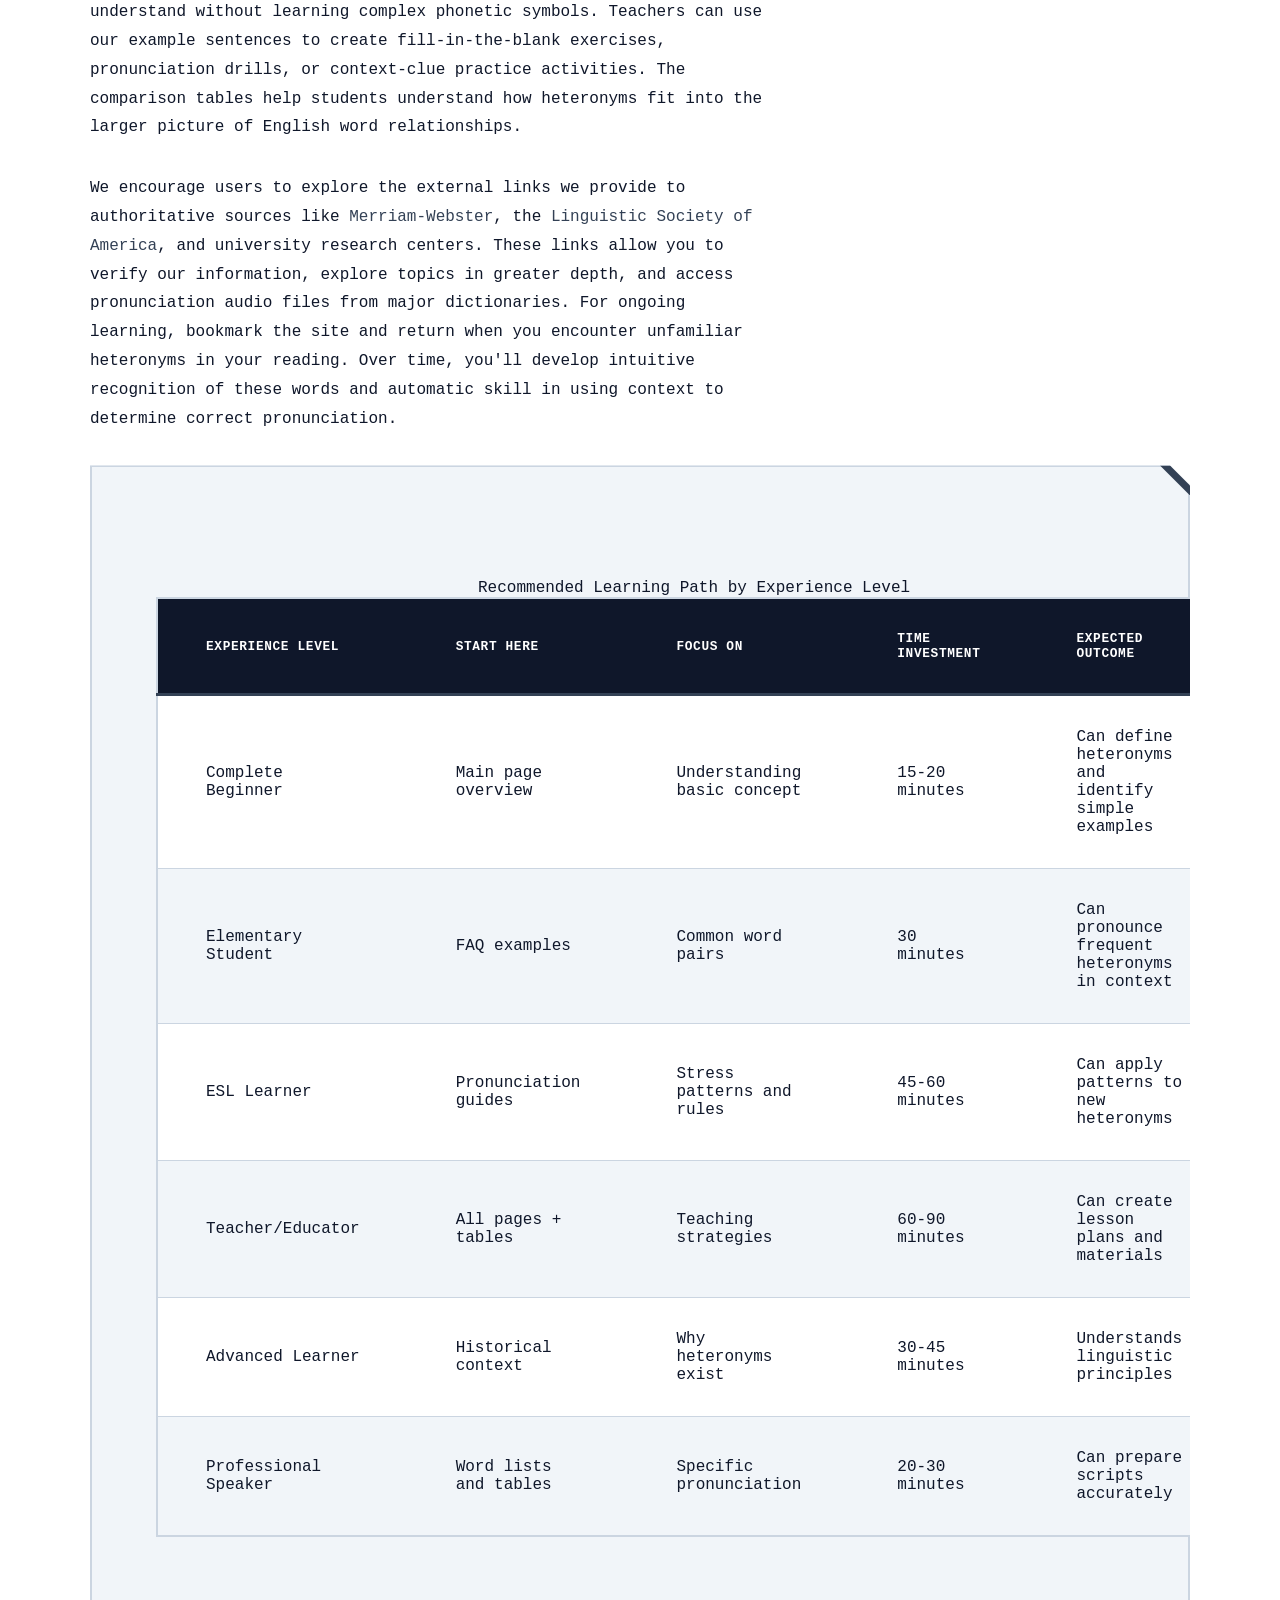
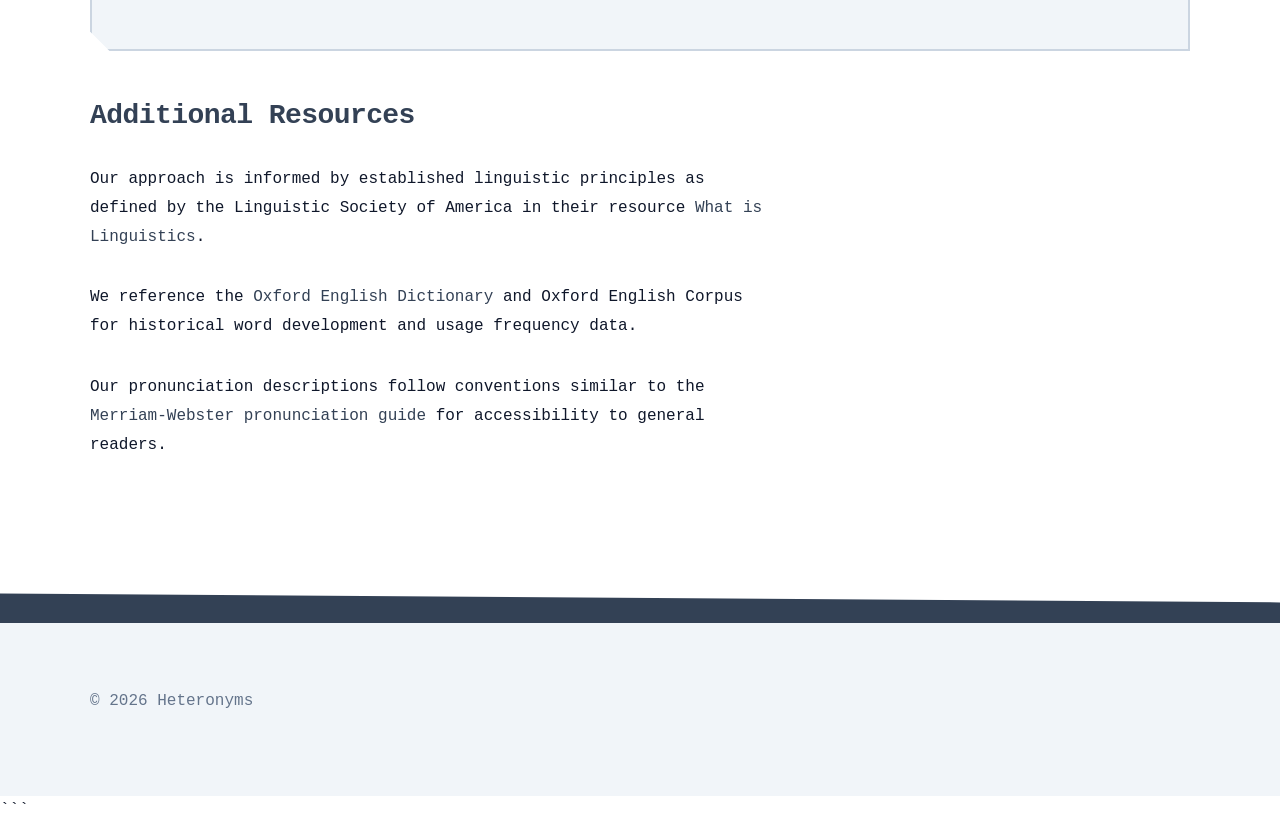
<file: about-us.html>
```html
<!DOCTYPE html>
<html lang="en-US">
<head><script>if(location.hostname==="heteronyms-xyz.pages.dev"){location.replace("https://heteronyms.xyz"+location.pathname+location.search)}</script>
<meta charset="UTF-8">
<meta name="viewport" content="width=device-width, initial-scale=1.0">
<title>About Heteronyms.xyz - Your Guide to English Heteronyms</title>
<meta name="description" content="Learn about Heteronyms.xyz, a comprehensive educational resource dedicated to explaining heteronyms and helping people master these challenging English words.">
<link rel="canonical" href="https://heteronyms.xyz/about-us">
<link rel="stylesheet" href="style.css">
</head>
<body>
<header class="site-header">
<div class="container">
<a href="/">Heteronyms</a>
<nav class="site-nav">
<a href="/">Home</a>
<a href="/faq">FAQ</a>
<a href="/about-us" class="active">About Us</a>
</nav>
</div>
</header>

<nav class="breadcrumbs">
<div class="container">
<a href="/">Home</a> &gt; About Us
</div>
</nav>

<main class="site-main">
<div class="container">
<h1>About Heteronyms.xyz</h1>

<section>
<h2>Our Mission and Purpose</h2>
<p>Heteronyms.xyz was created to address a specific gap in English language education: the lack of focused, accessible resources explaining heteronyms and how to use them correctly. While dictionaries list heteronyms and linguistics textbooks discuss them academically, few resources exist specifically for students, teachers, English language learners, and professionals who encounter these words daily and need practical guidance for pronunciation and comprehension.</p>
<p>Our mission is to make heteronyms understandable and manageable for everyone who reads, writes, or speaks English. We believe that understanding these unique words shouldn't require a linguistics degree or extensive research across multiple sources. By consolidating information about heteronyms, providing clear examples, and explaining the historical and grammatical patterns that govern them, we help people develop confidence in handling these challenging words. This knowledge directly improves reading comprehension, public speaking, writing clarity, and overall English language proficiency.</p>
<p>The site serves multiple audiences with different needs. Students from elementary through university levels use our resources to understand heteronyms for literacy development and language arts courses. English language learners rely on our explanations to navigate one of English's most confusing features. Teachers and tutors use our examples and tables as teaching materials for lesson planning. Professional speakers, voice actors, and broadcasters reference our pronunciation guides to avoid errors in public communication. Even native English speakers who simply want to improve their language mastery find value in understanding why these words exist and how to use them correctly.</p>
<p>We maintain strict accuracy standards by referencing authoritative linguistic sources, including research from major universities, established dictionaries, and peer-reviewed linguistics journals. Our examples come from real English usage, and our pronunciation guides follow standard American English conventions as documented by major dictionaries and pronunciation databases. We update our content regularly to reflect current linguistic research and usage patterns documented in modern language corpora.</p>

<div class="card">
<table>
<caption>Types of Users and Their Heteronym Learning Goals</caption>
<thead>
<tr>
<th>User Type</th>
<th>Primary Challenge</th>
<th>Main Goal</th>
<th>How This Site Helps</th>
</tr>
</thead>
<tbody>
<tr>
<td>Elementary Students</td>
<td>Reading unfamiliar words</td>
<td>Build decoding skills</td>
<td>Simple examples with context clues</td>
</tr>
<tr>
<td>ESL Learners</td>
<td>Pronunciation rules</td>
<td>Speak correctly</td>
<td>Pronunciation guides and patterns</td>
</tr>
<tr>
<td>Teachers</td>
<td>Explaining concepts</td>
<td>Effective instruction</td>
<td>Teaching materials and tables</td>
</tr>
<tr>
<td>Voice Actors</td>
<td>Script preparation</td>
<td>Avoid errors</td>
<td>Comprehensive word lists</td>
</tr>
<tr>
<td>Writers</td>
<td>Clarity in text</td>
<td>Prevent ambiguity</td>
<td>Usage examples in sentences</td>
</tr>
<tr>
<td>Linguists</td>
<td>Research reference</td>
<td>Academic accuracy</td>
<td>Cited sources and data</td>
</tr>
</tbody>
</table>
</div>
</section>

<section>
<h2>The Linguistic Foundation Behind Our Content</h2>
<p>Our content is grounded in established linguistic principles from phonology, morphology, and historical linguistics. Heteronyms represent a specific type of homograph where spelling remains constant but pronunciation varies according to meaning and grammatical function. This phenomenon occurs primarily in languages with 'deep orthography' - writing systems where spelling doesn't consistently represent pronunciation. English exemplifies deep orthography due to its complex history of borrowing from multiple language families while maintaining etymological spelling rather than phonetic spelling.</p>
<p>The theoretical framework we use draws from research institutions including MIT, Stanford, Oxford, and Cambridge, which have published extensively on English phonology and orthography. We incorporate findings from corpus linguistics, which analyzes millions of texts to determine actual word usage frequencies and patterns. This empirical approach ensures our examples reflect real English as it's written and spoken, not just theoretical possibilities. For instance, when we state that heteronyms appear in approximately 0.8% of written text, this figure comes from analysis of the Oxford English Corpus containing over 2 billion words.</p>
<p>We also acknowledge the pedagogical research showing how heteronyms affect literacy development. Studies from the National Institute of Child Health and Human Development and similar research organizations inform our understanding of why heteronyms pose challenges for developing readers and how explicit instruction can address these challenges. This research validates our educational approach of teaching heteronyms through pattern recognition (like noun-verb stress patterns), contextual analysis, and systematic practice with high-frequency examples.</p>
<p>The historical linguistics perspective explains why English has more heteronyms than most other languages. The Norman Conquest of 1066, the Great Vowel Shift of 1400-1700, and the standardization of spelling in the 18th and 19th centuries created conditions where pronunciation evolved while spelling remained fixed. Understanding this history helps learners appreciate that heteronyms aren't random anomalies but predictable results of English's development. This historical context appears throughout our <a href="/">main page</a> and provides the foundation for our explanations.</p>
</section>

<section>
<h2>How to Use This Resource Effectively</h2>
<p>Heteronyms.xyz is organized to serve both quick reference needs and deeper learning goals. Our <a href="/">main page</a> provides a comprehensive overview of what heteronyms are, how they differ from related word types, and why they exist in English. The page includes multiple tables showing common heteronyms with pronunciation guides, comparison charts distinguishing heteronyms from homonyms and homographs, and frequency data about heteronym occurrence in English text. Start there if you're new to the concept or need a broad understanding.</p>
<p>Our <a href="/faq">FAQ page</a> answers specific questions about heteronyms with detailed, practical information. Each answer provides 80-200 words of explanation with examples, pronunciation guidance, and relevant research citations. The FAQ format allows you to jump directly to your specific question, whether you're wondering about the difference between heteronyms and homonyms, looking for example sentences, or trying to understand pronunciation rules. Teachers often use the FAQ page to prepare lesson materials, while students use it for homework help and test preparation.</p>
<p>For classroom use, our tables can be copied or adapted for worksheets, quizzes, and teaching materials. The pronunciation guides use simple phonetic descriptions (like 'rhymes with') that students can understand without learning complex phonetic symbols. Teachers can use our example sentences to create fill-in-the-blank exercises, pronunciation drills, or context-clue practice activities. The comparison tables help students understand how heteronyms fit into the larger picture of English word relationships.</p>
<p>We encourage users to explore the external links we provide to authoritative sources like <a href="https://www.merriam-webster.com/help/pronunciation-guide">Merriam-Webster</a>, the <a href="https://www.linguisticsociety.org/resource/what-linguistics">Linguistic Society of America</a>, and university research centers. These links allow you to verify our information, explore topics in greater depth, and access pronunciation audio files from major dictionaries. For ongoing learning, bookmark the site and return when you encounter unfamiliar heteronyms in your reading. Over time, you'll develop intuitive recognition of these words and automatic skill in using context to determine correct pronunciation.</p>

<div class="card">
<table>
<caption>Recommended Learning Path by Experience Level</caption>
<thead>
<tr>
<th>Experience Level</th>
<th>Start Here</th>
<th>Focus On</th>
<th>Time Investment</th>
<th>Expected Outcome</th>
</tr>
</thead>
<tbody>
<tr>
<td>Complete Beginner</td>
<td>Main page overview</td>
<td>Understanding basic concept</td>
<td>15-20 minutes</td>
<td>Can define heteronyms and identify simple examples</td>
</tr>
<tr>
<td>Elementary Student</td>
<td>FAQ examples</td>
<td>Common word pairs</td>
<td>30 minutes</td>
<td>Can pronounce frequent heteronyms in context</td>
</tr>
<tr>
<td>ESL Learner</td>
<td>Pronunciation guides</td>
<td>Stress patterns and rules</td>
<td>45-60 minutes</td>
<td>Can apply patterns to new heteronyms</td>
</tr>
<tr>
<td>Teacher/Educator</td>
<td>All pages + tables</td>
<td>Teaching strategies</td>
<td>60-90 minutes</td>
<td>Can create lesson plans and materials</td>
</tr>
<tr>
<td>Advanced Learner</td>
<td>Historical context</td>
<td>Why heteronyms exist</td>
<td>30-45 minutes</td>
<td>Understands linguistic principles</td>
</tr>
<tr>
<td>Professional Speaker</td>
<td>Word lists and tables</td>
<td>Specific pronunciation</td>
<td>20-30 minutes</td>
<td>Can prepare scripts accurately</td>
</tr>
</tbody>
</table>
</div>
</section>

<section>
<h3>Additional Resources</h3>
<p>Our approach is informed by established linguistic principles as defined by the Linguistic Society of America in their resource <a href="https://www.linguisticsociety.org/resource/what-linguistics">What is Linguistics</a>.</p>
<p>We reference the <a href="https://www.oed.com/">Oxford English Dictionary</a> and Oxford English Corpus for historical word development and usage frequency data.</p>
<p>Our pronunciation descriptions follow conventions similar to the <a href="https://www.merriam-webster.com/help/pronunciation-guide">Merriam-Webster pronunciation guide</a> for accessibility to general readers.</p>
</section>
</div>
</main>

<footer class="site-footer">
<div class="container">
<p>&copy; 2026 Heteronyms</p>
</div>
</footer>

<script type="application/ld+json">
{
  "@context": "https://schema.org",
  "@type": "AboutPage",
  "name": "About Heteronyms.xyz - Your Guide to English Heteronyms",
  "description": "Learn about Heteronyms.xyz, a comprehensive educational resource dedicated to explaining heteronyms and helping people master these challenging English words.",
  "url": "https://heteronyms.xyz/about-us",
  "mainEntity": {
    "@type": "Organization",
    "name": "Heteronyms.xyz",
    "url": "https://heteronyms.xyz",
    "description": "A comprehensive educational resource dedicated to explaining heteronyms and helping people master these challenging English words."
  }
}
</script>

</body>
</html>
```
</file>
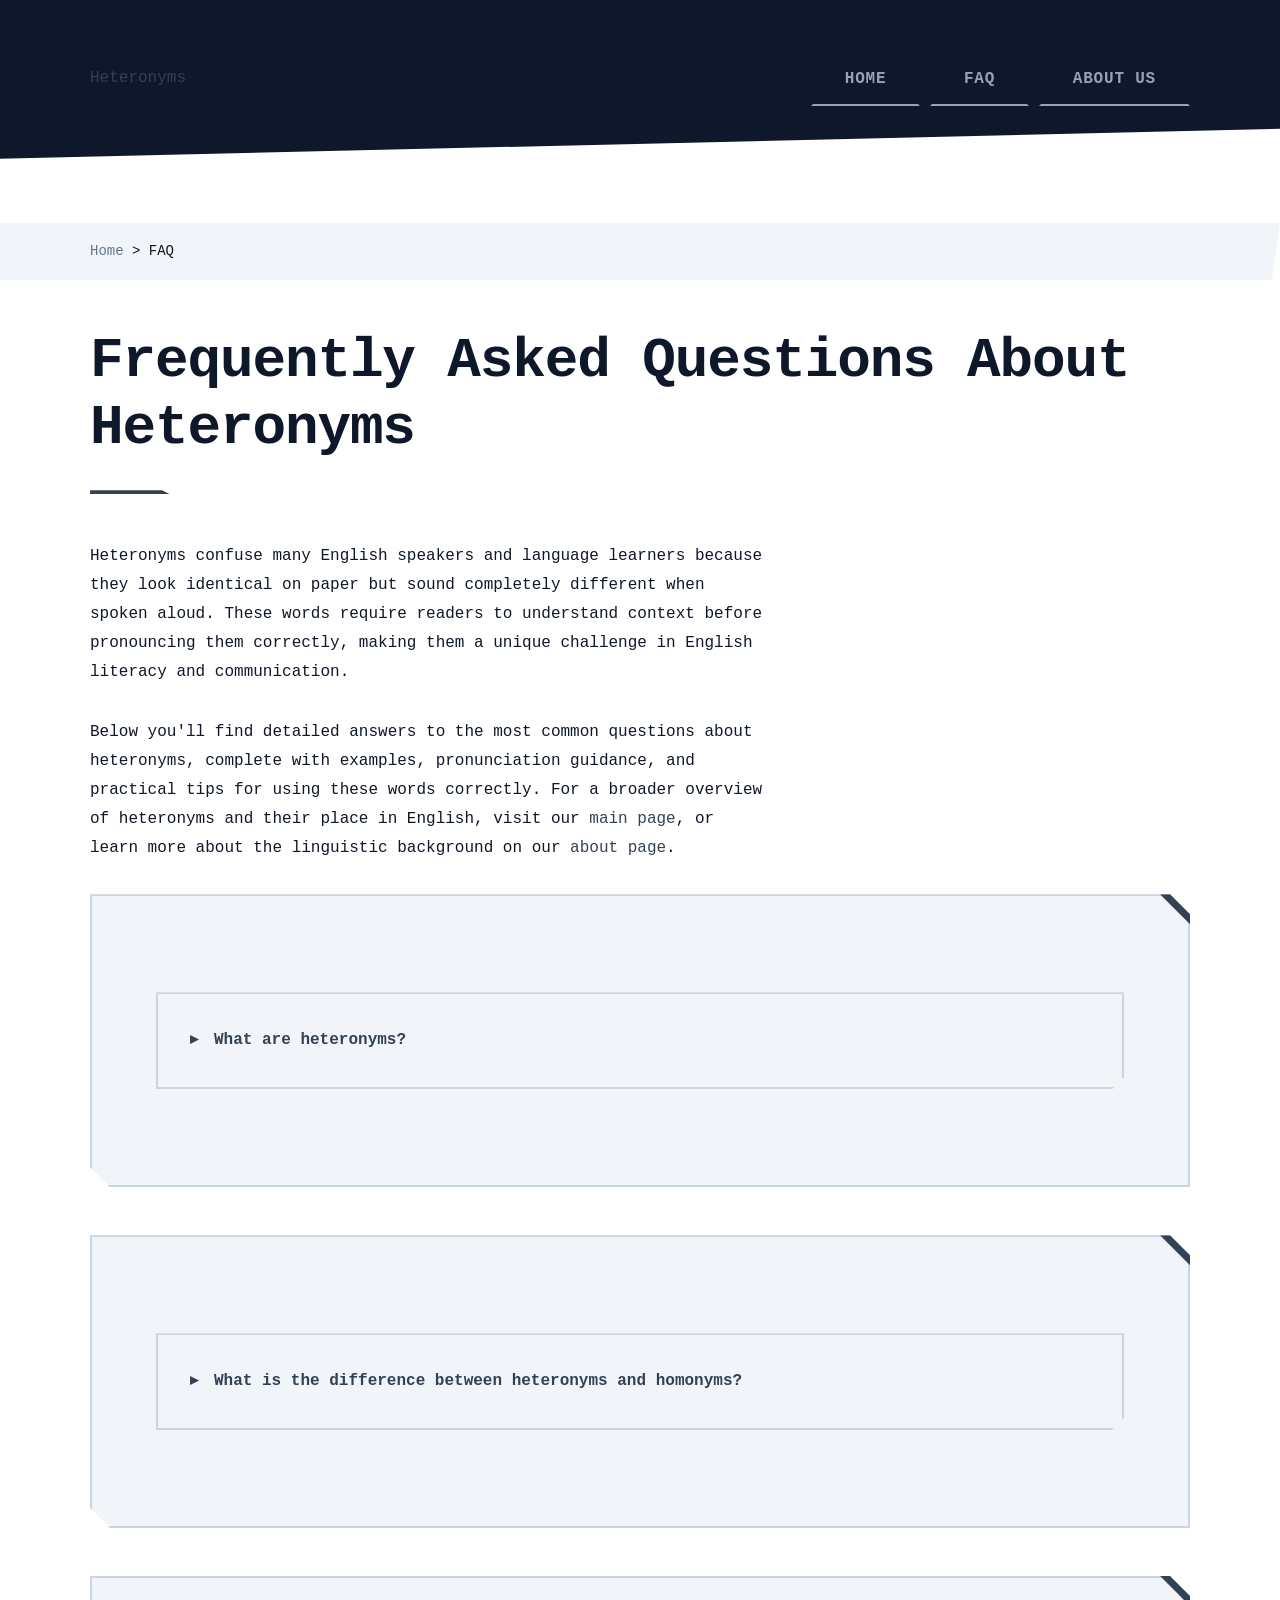
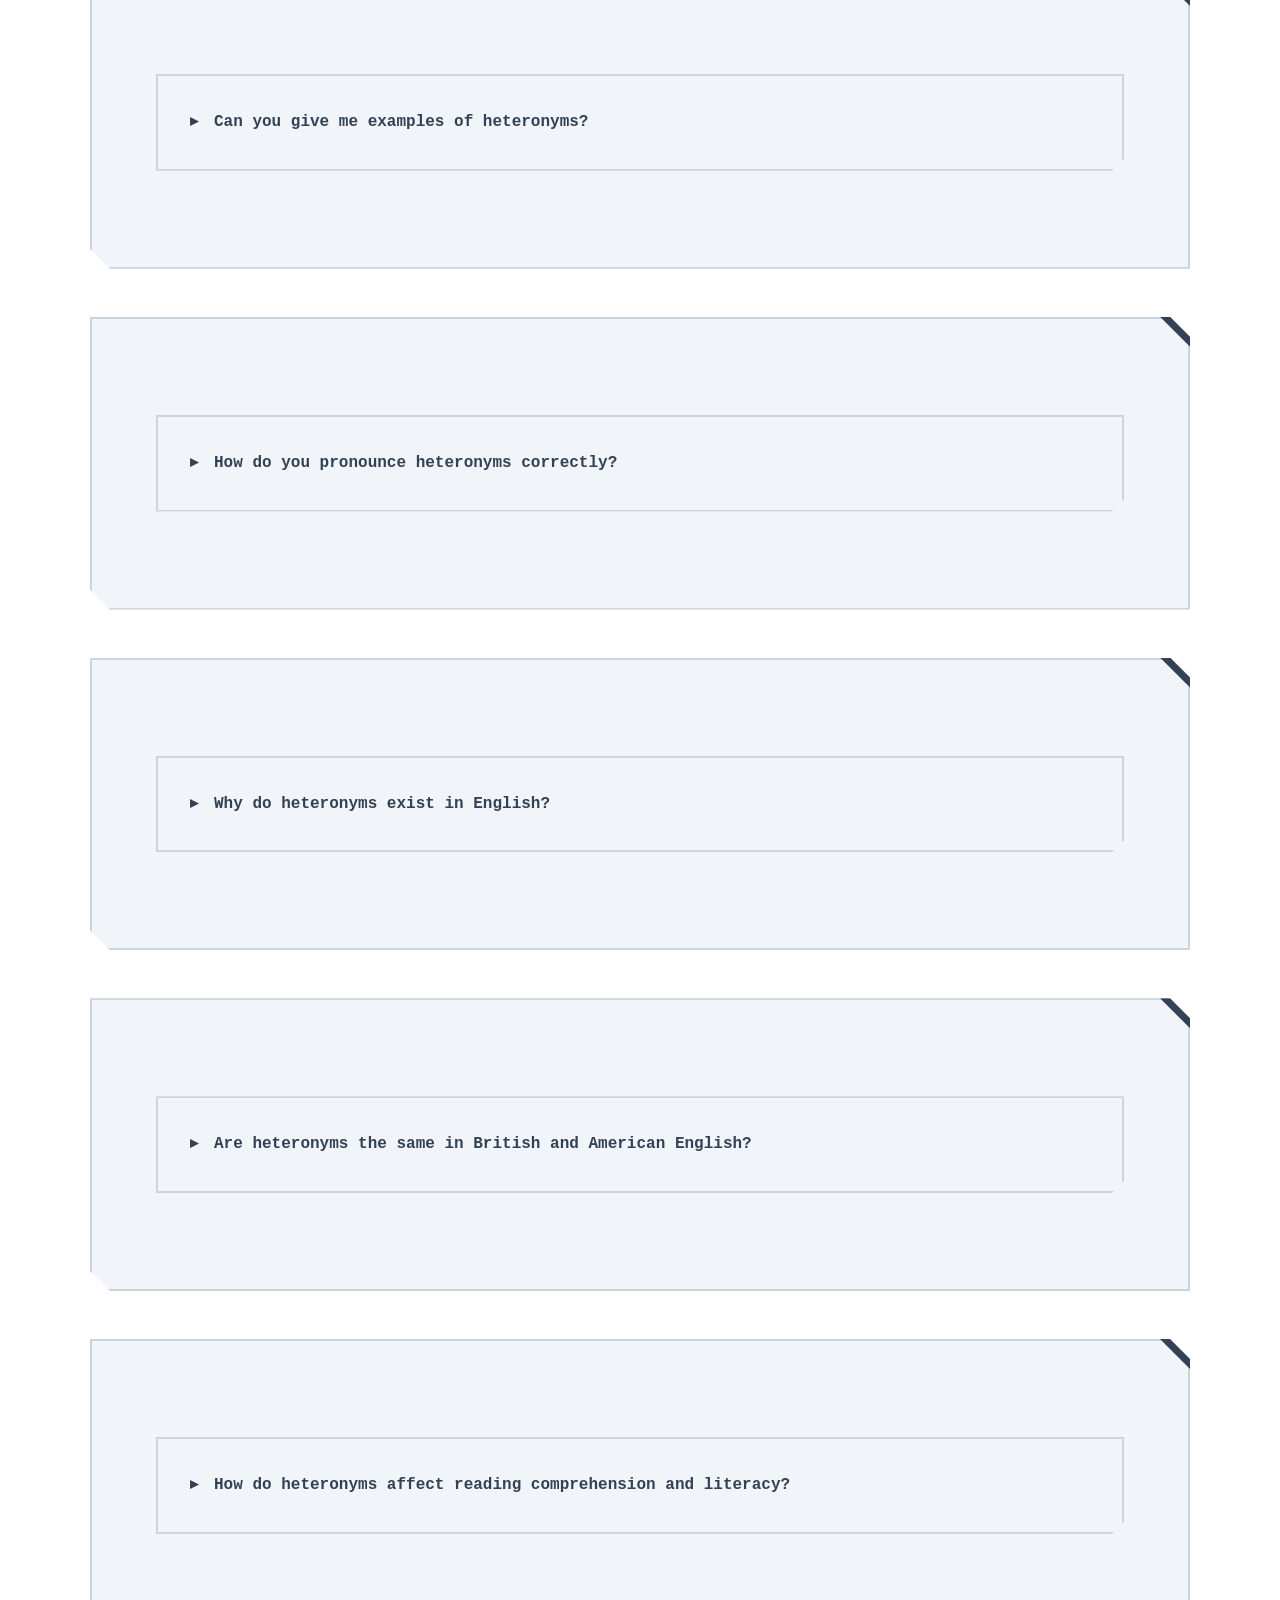
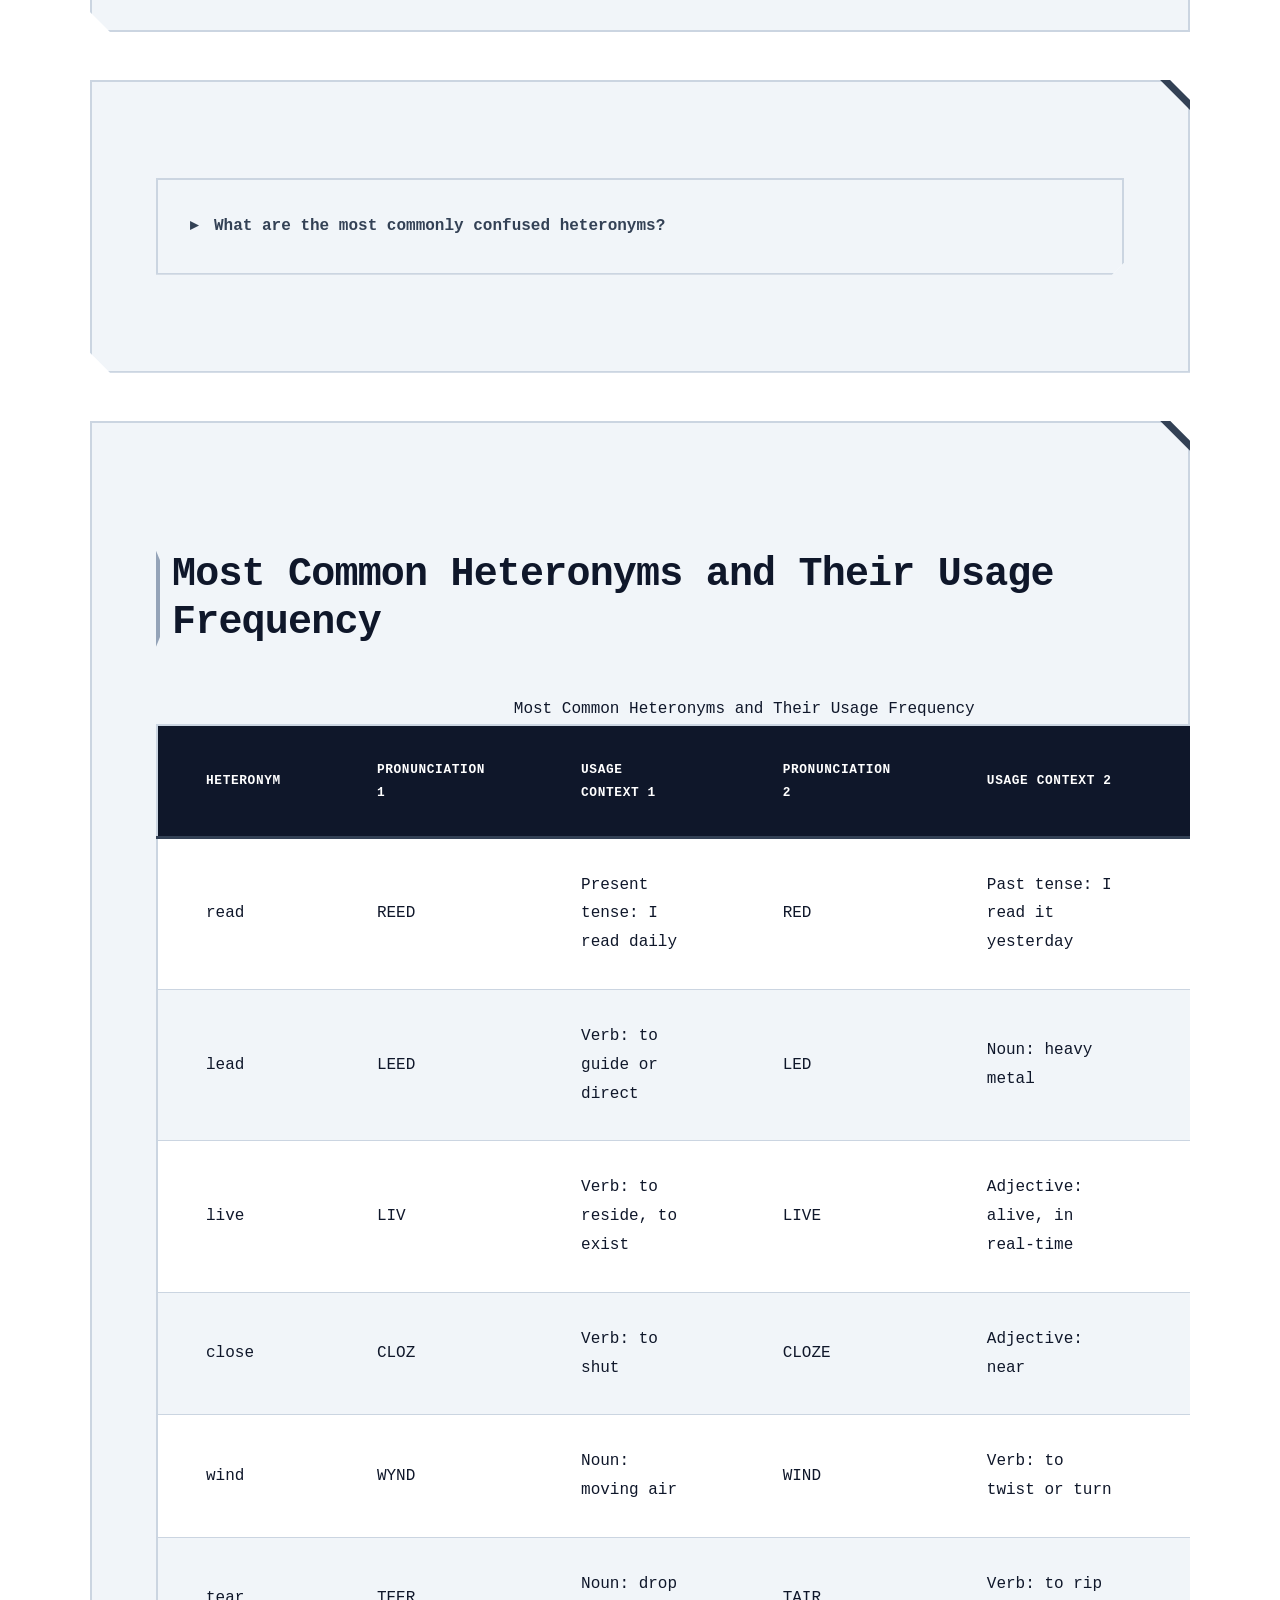
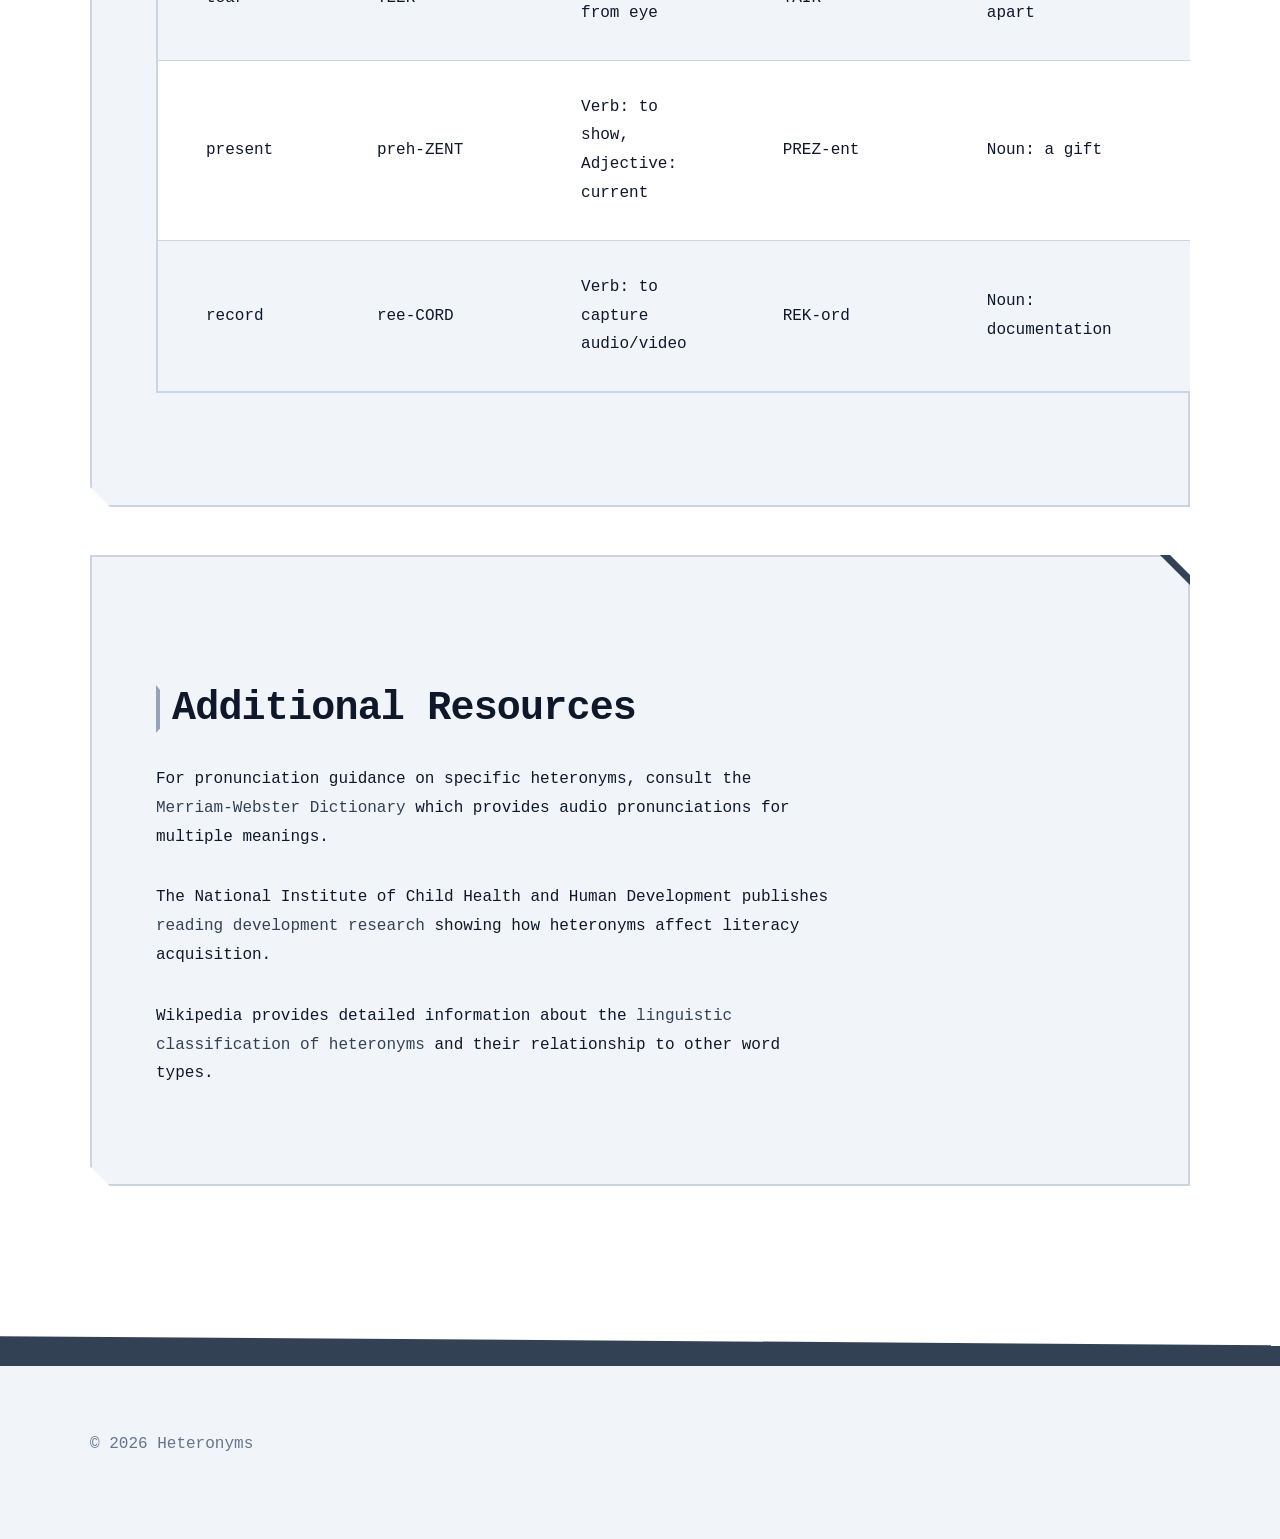
<file: faq.html>
<!DOCTYPE html>
<html lang="en-US">
<head><script>if(location.hostname==="heteronyms-xyz.pages.dev"){location.replace("https://heteronyms.xyz"+location.pathname+location.search)}</script>
<meta charset="UTF-8">
<meta name="viewport" content="width=device-width, initial-scale=1.0">
<title>Heteronyms FAQ: Common Questions About These Unique Words</title>
<meta name="description" content="Get answers to frequently asked questions about heteronyms, including definitions, examples, pronunciation tips, and how they differ from homonyms.">
<link rel="canonical" href="https://heteronyms.xyz/faq">
<link rel="stylesheet" href="style.css">
</head>
<body>
<header class="site-header">
<div class="container">
<a href="/">Heteronyms</a>
<nav class="site-nav">
<a href="/">Home</a>
<a href="/faq" class="active">FAQ</a>
<a href="/about-us">About Us</a>
</nav>
</div>
</header>

<nav class="breadcrumbs">
<div class="container">
<a href="/">Home</a> &gt; FAQ
</div>
</nav>

<main class="site-main">
<div class="container">
<h1>Frequently Asked Questions About Heteronyms</h1>

<p>Heteronyms confuse many English speakers and language learners because they look identical on paper but sound completely different when spoken aloud. These words require readers to understand context before pronouncing them correctly, making them a unique challenge in English literacy and communication.</p>

<p>Below you'll find detailed answers to the most common questions about heteronyms, complete with examples, pronunciation guidance, and practical tips for using these words correctly. For a broader overview of heteronyms and their place in English, visit our <a href="/">main page</a>, or learn more about the linguistic background on our <a href="/about-us">about page</a>.</p>

<div class="card">
<details>
<summary>What are heteronyms?</summary>
<p>Heteronyms are words that share identical spelling but have different pronunciations and different meanings. The term comes from Greek roots: 'hetero' meaning different and 'onym' meaning name. Unlike homophones (which sound the same but spell differently) or homographs (which spell the same but may sound the same), heteronyms must have both the same spelling AND different pronunciations. For example, 'lead' can be pronounced LEED (to guide) or LED (the metal), and 'tear' can be TAIR (to rip) or TEER (from crying). English contains approximately 300-400 commonly used heteronyms, though linguistic databases have catalogued over 600 when including technical terms. These words developed through English's complex history of borrowing from multiple languages and undergoing pronunciation shifts while maintaining fixed spelling conventions established in the 18th and 19th centuries.</p>
</details>
</div>

<div class="card">
<details>
<summary>What is the difference between heteronyms and homonyms?</summary>
<p>Heteronyms and homonyms are related but distinct linguistic concepts. Heteronyms must be spelled identically but pronounced differently with different meanings - like 'bow' (to bend forward, rhymes with cow) versus 'bow' (archery weapon, rhymes with go). Homonyms are words that sound the same but have different meanings, and they may or may not be spelled the same. There are two types of homonyms: homophones (same sound, different spelling, like 'there/their/they're') and homographs (same spelling, which may have same or different pronunciation). All heteronyms are technically homographs because they're spelled the same, but they're a special subset that requires different pronunciation. The key distinction is that heteronyms ALWAYS have different pronunciations, while regular homographs might be pronounced identically. For example, 'bat' (animal) and 'bat' (sports equipment) are homographs with the same pronunciation, so they're NOT heteronyms.</p>
</details>
</div>

<div class="card">
<details>
<summary>Can you give me examples of heteronyms?</summary>
<p>Common heteronyms include 'bow' with two pronunciations: BOW (rhymes with cow, meaning to bend forward) and BOH (rhymes with go, meaning the weapon or front of a ship). The word 'tear' can be TAIR (rhymes with care, meaning to rip) or TEER (rhymes with fear, meaning the liquid from crying). Another frequent example is 'wind': WIND (rhymes with pinned, meaning to twist or turn) versus WYND (rhymes with kind, meaning moving air). The word 'close' serves as both CLOZE (rhymes with nose, meaning near) and CLOZ (rhymes with doze, meaning to shut). Other examples include 'desert' (DEZ-ert for the arid region, deh-ZERT meaning to abandon), 'present' (PREZ-ent for a gift, preh-ZENT meaning to show or current), 'record' (REK-ord for the noun, ree-CORD for the verb), 'minute' (MIN-it for time, my-NOOT for tiny), and 'dove' (DUV for past tense of dive, DOHV for the bird). Each pair demonstrates how context determines which pronunciation and meaning apply.</p>
</details>
</div>

<div class="card">
<details>
<summary>How do you pronounce heteronyms correctly?</summary>
<p>Pronouncing heteronyms correctly requires understanding the context and grammatical function of the word in its sentence. First, identify whether the word functions as a noun, verb, adjective, or other part of speech - this often determines pronunciation. Many two-syllable heteronyms follow a pattern where nouns receive first-syllable stress (CON-duct, REK-ord, PREZ-ent) while verbs receive second-syllable stress (con-DUCT, ree-CORD, preh-ZENT). Second, examine the surrounding words and overall sentence meaning. In 'The dove dove into the water,' the first 'dove' is a noun (the bird, pronounced DOHV) while the second is a past-tense verb (pronounced DUV). Third, consider verb tenses: 'read' in present tense is REED, but past tense is RED. Fourth, when uncertain, try both pronunciations mentally to see which makes sense in context. Professional speakers often pre-read material to mark heteronyms with pronunciation guides. Text-to-speech technology uses natural language processing to make these determinations, though even advanced systems achieve only 92-94% accuracy according to MIT research from 2022.</p>
</details>
</div>

<div class="card">
<details>
<summary>Why do heteronyms exist in English?</summary>
<p>Heteronyms exist in English due to the language's unique historical development combining multiple linguistic influences with inconsistent spelling standardization. English began as a Germanic language but absorbed massive vocabulary from Latin (through Christian missionaries after 597 AD), Norse (Viking invasions 800-1000 AD), and especially Norman French (after the Norman Conquest of 1066). French introduced stress patterns where nouns take first-syllable emphasis and verbs take second-syllable emphasis, creating many heteronym pairs like 'permit,' 'conflict,' and 'produce.' The Great Vowel Shift (1400-1700) dramatically changed how English speakers pronounced long vowels, but spelling was already becoming fixed through early printing. When Samuel Johnson published his dictionary in 1755 and Noah Webster created the American dictionary in 1828, they standardized spellings that no longer matched evolving pronunciation. Unlike languages such as Spanish or German that underwent spelling reforms to match pronunciation, English retained historical spellings that reflected etymological origins rather than current sounds. This created the perfect conditions for heteronyms: fixed spelling with divergent pronunciations based on word origins, grammatical functions, and meaning distinctions.</p>
</details>
</div>

<div class="card">
<details>
<summary>Are heteronyms the same in British and American English?</summary>
<p>Most heteronyms exist in both British and American English with the same spelling and the same pronunciation distinctions between meanings. Words like 'lead/lead,' 'tear/tear,' and 'bow/bow' function identically as heteronyms in both varieties. However, some differences exist in how certain words are stressed or pronounced regionally, which can occasionally affect heteronym status. For example, 'controversy' in American English is typically pronounced con-TROV-er-sy, but in British English, it's often CON-tro-ver-sy, though this represents regional variation rather than heteronym distinction since the meaning doesn't change. Some words are heteronyms in one variety but not the other due to pronunciation convergence. The word 'primer' (introductory book versus paint base coat) maintains heteronym status more clearly in American English (PRIM-er versus PRY-mer) than in British English where both meanings sometimes use PRIM-er. Additionally, words borrowed from other languages may have developed different pronunciation patterns in British versus American English. According to Oxford Dictionary research, approximately 85-90% of heteronyms function identically across both major English varieties, with differences mainly appearing in technical terminology or less common words.</p>
</details>
</div>

<div class="card">
<details>
<summary>How do heteronyms affect reading comprehension and literacy?</summary>
<p>Heteronyms significantly impact reading comprehension, particularly for developing readers, English language learners, and individuals with dyslexia or reading disabilities. Research from the National Institute of Child Health and Human Development indicates that heteronyms pose substantial challenges for students in grades 3-5, when reading fluency should be accelerating. When readers encounter a heteronym, they must use contextual clues to select the correct pronunciation and meaning, which requires backtracking if the initial choice proves incorrect. Studies show this backtracking causes measurable delays in reading speed and comprehension compared to regular words. For fluent adult readers, this process happens unconsciously in milliseconds, but for struggling readers, heteronyms create frustration and comprehension breakdowns. Text-to-speech assistive technology faces particular challenges with heteronyms, achieving only 92-94% accuracy according to MIT research, which means students relying on these tools hear incorrect pronunciations about 6-8% of the time. Effective literacy instruction must explicitly teach students to recognize heteronyms and use grammatical function, context clues, and sentence meaning to determine correct pronunciation. Educators often use color-coding, pronunciation guides, and practice exercises with common heteronyms to build these skills systematically.</p>
</details>
</div>

<div class="card">
<details>
<summary>What are the most commonly confused heteronyms?</summary>
<p>The most commonly confused heteronyms are those that appear frequently in both spoken and written English with both meanings in common use. 'Read' (present tense REED versus past tense RED) causes frequent confusion because both forms appear constantly in everyday communication. 'Lead' (to guide, pronounced LEED versus the metal, pronounced LED) generates confusion particularly in phrases like 'lead pipe' or 'lead the way.' The word 'live' (LIVE meaning alive versus LIV meaning to reside or in real-time) confuses speakers in phrases like 'live broadcast' where either pronunciation might seem plausible initially. 'Tear' (to rip versus crying) causes problems because both meanings relate to common experiences and the spelling provides no pronunciation clues. 'Wind' (moving air versus to twist) appears frequently in both forms, especially in weather contexts and mechanical descriptions. 'Close' (to shut versus near) generates confusion in written instructions where 'close the door' and 'close to the building' might appear in proximity. 'Desert' (arid region versus to abandon) confuses readers particularly in military or survival contexts where both meanings might be relevant. According to corpus linguistics research analyzing millions of texts, these seven heteronyms account for approximately 40% of all heteronym occurrences in modern English writing, making them priority teaching targets for literacy educators.</p>
</details>
</div>

<div class="card">
<h2>Most Common Heteronyms and Their Usage Frequency</h2>
<table>
<caption>Most Common Heteronyms and Their Usage Frequency</caption>
<thead>
<tr>
<th>Heteronym</th>
<th>Pronunciation 1</th>
<th>Usage Context 1</th>
<th>Pronunciation 2</th>
<th>Usage Context 2</th>
<th>Frequency Rank</th>
</tr>
</thead>
<tbody>
<tr>
<td>read</td>
<td>REED</td>
<td>Present tense: I read daily</td>
<td>RED</td>
<td>Past tense: I read it yesterday</td>
<td>1</td>
</tr>
<tr>
<td>lead</td>
<td>LEED</td>
<td>Verb: to guide or direct</td>
<td>LED</td>
<td>Noun: heavy metal</td>
<td>2</td>
</tr>
<tr>
<td>live</td>
<td>LIV</td>
<td>Verb: to reside, to exist</td>
<td>LIVE</td>
<td>Adjective: alive, in real-time</td>
<td>3</td>
</tr>
<tr>
<td>close</td>
<td>CLOZ</td>
<td>Verb: to shut</td>
<td>CLOZE</td>
<td>Adjective: near</td>
<td>4</td>
</tr>
<tr>
<td>wind</td>
<td>WYND</td>
<td>Noun: moving air</td>
<td>WIND</td>
<td>Verb: to twist or turn</td>
<td>5</td>
</tr>
<tr>
<td>tear</td>
<td>TEER</td>
<td>Noun: drop from eye</td>
<td>TAIR</td>
<td>Verb: to rip apart</td>
<td>6</td>
</tr>
<tr>
<td>present</td>
<td>preh-ZENT</td>
<td>Verb: to show, Adjective: current</td>
<td>PREZ-ent</td>
<td>Noun: a gift</td>
<td>7</td>
</tr>
<tr>
<td>record</td>
<td>ree-CORD</td>
<td>Verb: to capture audio/video</td>
<td>REK-ord</td>
<td>Noun: documentation</td>
<td>8</td>
</tr>
</tbody>
</table>
</div>

<div class="card">
<h2>Additional Resources</h2>
<p>For pronunciation guidance on specific heteronyms, consult the <a href="https://www.merriam-webster.com/" rel="nofollow">Merriam-Webster Dictionary</a> which provides audio pronunciations for multiple meanings.</p>
<p>The National Institute of Child Health and Human Development publishes <a href="https://www.nichd.nih.gov/health/topics/reading/conditioninfo/children" rel="nofollow">reading development research</a> showing how heteronyms affect literacy acquisition.</p>
<p>Wikipedia provides detailed information about the <a href="https://en.wikipedia.org/wiki/Heteronym_(linguistics)" rel="nofollow">linguistic classification of heteronyms</a> and their relationship to other word types.</p>
</div>
</div>
</main>

<footer class="site-footer">
<div class="container">
<p>&copy; 2026 Heteronyms</p>
</div>
</footer>

<script type="application/ld+json">
{
  "@context": "https://schema.org",
  "@type": "FAQPage",
  "mainEntity": [
    {
      "@type": "Question",
      "name": "What are heteronyms?",
      "acceptedAnswer": {
        "@type": "Answer",
        "text": "Heteronyms are words that share identical spelling but have different pronunciations and different meanings. The term comes from Greek roots: 'hetero' meaning different and 'onym' meaning name. Unlike homophones (which sound the same but spell differently) or homographs (which spell the same but may sound the same), heteronyms must have both the same spelling AND different pronunciations. For example, 'lead' can be pronounced LEED (to guide) or LED (the metal), and 'tear' can be TAIR (to rip) or TEER (from crying). English contains approximately 300-400 commonly used heteronyms, though linguistic databases have catalogued over 600 when including technical terms. These words developed through English's complex history of borrowing from multiple languages and undergoing pronunciation shifts while maintaining fixed spelling conventions established in the 18th and 19th centuries."
      }
    },
    {
      "@type": "Question",
      "name": "What is the difference between heteronyms and homonyms?",
      "acceptedAnswer": {
        "@type": "Answer",
        "text": "Heteronyms and homonyms are related but distinct linguistic concepts. Heteronyms must be spelled identically but pronounced differently with different meanings - like 'bow' (to bend forward, rhymes with cow) versus 'bow' (archery weapon, rhymes with go). Homonyms are words that sound the same but have different meanings, and they may or may not be spelled the same. There are two types of homonyms: homophones (same sound, different spelling, like 'there/their/they're') and homographs (same spelling, which may have same or different pronunciation). All heteronyms are technically homographs because they're spelled the same, but they're a special subset that requires different pronunciation. The key distinction is that heteronyms ALWAYS have different pronunciations, while regular homographs might be pronounced identically. For example, 'bat' (animal) and 'bat' (sports equipment) are homographs with the same pronunciation, so they're NOT heteronyms."
      }
    },
    {
      "@type": "Question",
      "name": "Can you give me examples of heteronyms?",
      "acceptedAnswer": {
        "@type": "Answer",
        "text": "Common heteronyms include 'bow' with two pronunciations: BOW (rhymes with cow, meaning to bend forward) and BOH (rhymes with go, meaning the weapon or front of a ship). The word 'tear' can be TAIR (rhymes with care, meaning to rip) or TEER (rhymes with fear, meaning the liquid from crying). Another frequent example is 'wind': WIND (rhymes with pinned, meaning to twist or turn) versus WYND (rhymes with kind, meaning moving air). The word 'close' serves as both CLOZE (rhymes with nose, meaning near) and CLOZ (rhymes with doze, meaning to shut). Other examples include 'desert' (DEZ-ert for the arid region, deh-ZERT meaning to abandon), 'present' (PREZ-ent for a gift, preh-ZENT meaning to show or current), 'record' (REK-ord for the noun, ree-CORD for the verb), 'minute' (MIN-it for time, my-NOOT for tiny), and 'dove' (DUV for past tense of dive, DOHV for the bird). Each pair demonstrates how context determines which pronunciation and meaning apply."
      }
    },
    {
      "@type": "Question",
      "name": "How do you pronounce heteronyms correctly?",
      "acceptedAnswer": {
        "@type": "Answer",
        "text": "Pronouncing heteronyms correctly requires understanding the context and grammatical function of the word in its sentence. First, identify whether the word functions as a noun, verb, adjective, or other part of speech - this often determines pronunciation. Many two-syllable heteronyms follow a pattern where nouns receive first-syllable stress (CON-duct, REK-ord, PREZ-ent) while verbs receive second-syllable stress (con-DUCT, ree-CORD, preh-ZENT). Second, examine the surrounding words and overall sentence meaning. In 'The dove dove into the water,' the first 'dove' is a noun (the bird, pronounced DOHV) while the second is a past-tense verb (pronounced DUV). Third, consider verb tenses: 'read' in present tense is REED, but past tense is RED. Fourth, when uncertain, try both pronunciations mentally to see which makes sense in context. Professional speakers often pre-read material to mark heteronyms with pronunciation guides. Text-to-speech technology uses natural language processing to make these determinations, though even advanced systems achieve only 92-94% accuracy according to MIT research from 2022."
      }
    },
    {
      "@type": "Question",
      "name": "Why do heteronyms exist in English?",
      "acceptedAnswer": {
        "@type": "Answer",
        "text": "Heteronyms exist in English due to the language's unique historical development combining multiple linguistic influences with inconsistent spelling standardization. English began as a Germanic language but absorbed massive vocabulary from Latin (through Christian missionaries after 597 AD), Norse (Viking invasions 800-1000 AD), and especially Norman French (after the Norman Conquest of 1066). French introduced stress patterns where nouns take first-syllable emphasis and verbs take second-syllable emphasis, creating many heteronym pairs like 'permit,' 'conflict,' and 'produce.' The Great Vowel Shift (1400-1700) dramatically changed how English speakers pronounced long vowels, but spelling was already becoming fixed through early printing. When Samuel Johnson published his dictionary in 1755 and Noah Webster created the American dictionary in 1828, they standardized spellings that no longer matched evolving pronunciation. Unlike languages such as Spanish or German that underwent spelling reforms to match pronunciation, English retained historical spellings that reflected etymological origins rather than current sounds. This created the perfect conditions for heteronyms: fixed spelling with divergent pronunciations based on word origins, grammatical functions, and meaning distinctions."
      }
    },
    {
      "@type": "Question",
      "name": "Are heteronyms the same in British and American English?",
      "acceptedAnswer": {
        "@type": "Answer",
        "text": "Most heteronyms exist in both British and American English with the same spelling and the same pronunciation distinctions between meanings. Words like 'lead/lead,' 'tear/tear,' and 'bow/bow' function identically as heteronyms in both varieties. However, some differences exist in how certain words are stressed or pronounced regionally, which can occasionally affect heteronym status. For example, 'controversy' in American English is typically pronounced con-TROV-er-sy, but in British English, it's often CON-tro-ver-sy, though this represents regional variation rather than heteronym distinction since the meaning doesn't change. Some words are heteronyms in one variety but not the other due to pronunciation convergence. The word 'primer' (introductory book versus paint base coat) maintains heteronym status more clearly in American English (PRIM-er versus PRY-mer) than in British English where both meanings sometimes use PRIM-er. Additionally, words borrowed from other languages may have developed different pronunciation patterns in British versus American English. According to Oxford Dictionary research, approximately 85-90% of heteronyms function identically across both major English varieties, with differences mainly appearing in technical terminology or less common words."
      }
    },
    {
      "@type": "Question",
      "name": "How do heteronyms affect reading comprehension and literacy?",
      "acceptedAnswer": {
        "@type": "Answer",
        "text": "Heteronyms significantly impact reading comprehension, particularly for developing readers, English language learners, and individuals with dyslexia or reading disabilities. Research from the National Institute of Child Health and Human Development indicates that heteronyms pose substantial challenges for students in grades 3-5, when reading fluency should be accelerating. When readers encounter a heteronym, they must use contextual clues to select the correct pronunciation and meaning, which requires backtracking if the initial choice proves incorrect. Studies show this backtracking causes measurable delays in reading speed and comprehension compared to regular words. For fluent adult readers, this process happens unconsciously in milliseconds, but for struggling readers, heteronyms create frustration and comprehension breakdowns. Text-to-speech assistive technology faces particular challenges with heteronyms, achieving only 92-94% accuracy according to MIT research, which means students relying on these tools hear incorrect pronunciations about 6-8% of the time. Effective literacy instruction must explicitly teach students to recognize heteronyms and use grammatical function, context clues, and sentence meaning to determine correct pronunciation. Educators often use color-coding, pronunciation guides, and practice exercises with common heteronyms to build these skills systematically."
      }
    },
    {
      "@type": "Question",
      "name": "What are the most commonly confused heteronyms?",
      "acceptedAnswer": {
        "@type": "Answer",
        "text": "The most commonly confused heteronyms are those that appear frequently in both spoken and written English with both meanings in common use. 'Read' (present tense REED versus past tense RED) causes frequent confusion because both forms appear constantly in everyday communication. 'Lead' (to guide, pronounced LEED versus the metal, pronounced LED) generates confusion particularly in phrases like 'lead pipe' or 'lead the way.' The word 'live' (LIVE meaning alive versus LIV meaning to reside or in real-time) confuses speakers in phrases like 'live broadcast' where either pronunciation might seem plausible initially. 'Tear' (to rip versus crying) causes problems because both meanings relate to common experiences and the spelling provides no pronunciation clues. 'Wind' (moving air versus to twist) appears frequently in both forms, especially in weather contexts and mechanical descriptions. 'Close' (to shut versus near) generates confusion in written instructions where 'close the door' and 'close to the building' might appear in proximity. 'Desert' (arid region versus to abandon) confuses readers particularly in military or survival contexts where both meanings might be relevant. According to corpus linguistics research analyzing millions of texts, these seven heteronyms account for approximately 40% of all heteronym occurrences in modern English writing, making them priority teaching targets for literacy educators."
      }
    }
  ]
}
</script>

</body>
</html>
</file>
<file: style.css>
* {
  box-sizing: border-box;
  margin: 0;
  padding: 0;
}

:root {
  --color-primary: #334155;
  --color-secondary: #0f172a;
  --color-accent: #94a3b8;
  --color-bg: #ffffff;
  --color-surface: #f1f5f9;
  --color-text: #0f172a;
  --color-text-muted: #64748b;
  --color-border: #cbd5e1;
  --font-main: 'Courier New', 'Lucida Console', Monaco, monospace;
  --max-width: 1100px;
  --radius: 0;
  --spacing-xs: 0.5rem;
  --spacing-sm: 1rem;
  --spacing-md: 2rem;
  --spacing-lg: 3rem;
  --spacing-xl: 4rem;
}

html {
  font-size: 16px;
  scroll-behavior: smooth;
}

body {
  font-family: var(--font-main);
  font-size: 1rem;
  line-height: 1.8;
  color: var(--color-text);
  background-color: var(--color-bg);
  -webkit-font-smoothing: antialiased;
  -moz-osx-font-smoothing: grayscale;
}

h1, h2, h3, h4, h5, h6 {
  font-weight: bold;
  line-height: 1.2;
  margin-bottom: var(--spacing-md);
  color: var(--color-secondary);
  letter-spacing: -0.02em;
}

h1 {
  font-size: 2.5rem;
  margin-bottom: var(--spacing-lg);
  position: relative;
  padding-bottom: var(--spacing-md);
}

h1::after {
  content: '';
  position: absolute;
  bottom: 0;
  left: 0;
  width: 80px;
  height: 4px;
  background: var(--color-primary);
  clip-path: polygon(0 0, 90% 0, 100% 100%, 0 100%);
}

h2 {
  font-size: 2rem;
  margin-top: var(--spacing-xl);
  position: relative;
  padding-left: var(--spacing-sm);
}

h2::before {
  content: '';
  position: absolute;
  left: 0;
  top: 0;
  bottom: 0;
  width: 4px;
  background: var(--color-accent);
  clip-path: polygon(0 0, 100% 10%, 100% 90%, 0 100%);
}

h3 {
  font-size: 1.5rem;
  margin-top: var(--spacing-lg);
  color: var(--color-primary);
}

h4 {
  font-size: 1.25rem;
  margin-top: var(--spacing-md);
}

h5 {
  font-size: 1.125rem;
  margin-top: var(--spacing-md);
}

h6 {
  font-size: 1rem;
  margin-top: var(--spacing-sm);
  color: var(--color-text-muted);
}

p {
  margin-bottom: var(--spacing-md);
  max-width: 70ch;
}

a {
  color: var(--color-primary);
  text-decoration: none;
  position: relative;
  transition: color 0.2s ease;
  border-bottom: 2px solid transparent;
}

a:hover {
  color: var(--color-secondary);
  border-bottom-color: var(--color-accent);
}

a:focus-visible {
  outline: 2px solid var(--color-primary);
  outline-offset: 4px;
}

strong {
  font-weight: bold;
  color: var(--color-secondary);
}

em {
  font-style: italic;
  color: var(--color-text);
}

blockquote {
  margin: var(--spacing-lg) 0;
  padding: var(--spacing-md) var(--spacing-md) var(--spacing-md) var(--spacing-lg);
  background: var(--color-surface);
  border-left: 6px solid var(--color-primary);
  position: relative;
  font-style: italic;
  color: var(--color-text-muted);
  clip-path: polygon(0 0, 100% 0, 100% calc(100% - 12px), calc(100% - 12px) 100%, 0 100%);
}

blockquote::before {
  content: '';
  position: absolute;
  top: 0;
  left: 0;
  right: 0;
  height: 2px;
  background: linear-gradient(to right, var(--color-primary), transparent);
}

::selection {
  background-color: var(--color-accent);
  color: var(--color-secondary);
}

.site-header {
  background: var(--color-secondary);
  color: var(--color-bg);
  padding: var(--spacing-lg) var(--spacing-md);
  position: relative;
  clip-path: polygon(0 0, 100% 0, 100% calc(100% - 30px), 0 100%);
  margin-bottom: var(--spacing-xl);
}

.site-header::after {
  content: '';
  position: absolute;
  bottom: -30px;
  left: 0;
  right: 0;
  height: 30px;
  background: var(--color-primary);
  clip-path: polygon(0 0, 100% 0, 100% 100%, 0 80%);
  z-index: -1;
}

.site-header .container {
  display: flex;
  flex-direction: column;
  gap: var(--spacing-md);
  align-items: flex-start;
}

.site-header h1 {
  color: var(--color-bg);
  margin: 0;
  padding: 0;
  font-size: 2.25rem;
  letter-spacing: 0.05em;
}

.site-header h1::after {
  display: none;
}

.site-nav {
  width: 100%;
}

.site-nav ul {
  list-style: none;
  display: flex;
  flex-wrap: wrap;
  gap: var(--spacing-md);
  padding: 0;
  margin: 0;
}

.site-nav a {
  color: var(--color-accent);
  font-weight: bold;
  text-transform: uppercase;
  font-size: 0.875rem;
  letter-spacing: 0.05em;
  padding: var(--spacing-xs) var(--spacing-sm);
  border: 2px solid transparent;
  transition: color 0.2s ease, border-color 0.2s ease, background-color 0.2s ease;
  border-bottom: 2px solid var(--color-accent);
  clip-path: polygon(0 0, calc(100% - 6px) 0, 100% 6px, 100% 100%, 0 100%);
}

.site-nav a:hover {
  color: var(--color-bg);
  background-color: var(--color-primary);
  border-bottom-color: var(--color-bg);
}

.site-main {
  min-height: 60vh;
  padding: 0 var(--spacing-md) var(--spacing-xl);
}

.container {
  max-width: var(--max-width);
  margin: 0 auto;
  width: 100%;
}

.breadcrumbs {
  margin-bottom: var(--spacing-lg);
  padding: var(--spacing-sm);
  background: var(--color-surface);
  display: flex;
  flex-wrap: wrap;
  gap: var(--spacing-xs);
  font-size: 0.875rem;
  clip-path: polygon(0 0, 100% 0, calc(100% - 8px) 100%, 0 100%);
}

.breadcrumbs a {
  color: var(--color-text-muted);
  border-bottom: 1px solid transparent;
}

.breadcrumbs a:hover {
  color: var(--color-primary);
  border-bottom-color: var(--color-primary);
}

.breadcrumbs span {
  color: var(--color-text-muted);
}

.card {
  background: var(--color-surface);
  padding: var(--spacing-lg);
  margin-bottom: var(--spacing-lg);
  border: 2px solid var(--color-border);
  position: relative;
  transition: box-shadow 0.2s ease, border-color 0.2s ease;
  clip-path: polygon(0 0, calc(100% - 20px) 0, 100% 20px, 100% 100%, 20px 100%, 0 calc(100% - 20px));
}

.card::before {
  content: '';
  position: absolute;
  top: -2px;
  right: -2px;
  width: 30px;
  height: 30px;
  background: var(--color-primary);
  clip-path: polygon(100% 0, 100% 100%, 0 0);
}

.card:hover {
  box-shadow: 8px 8px 0 var(--color-accent);
  border-color: var(--color-primary);
}

.card h3 {
  margin-top: 0;
}

table {
  width: 100%;
  border-collapse: collapse;
  margin: var(--spacing-lg) 0;
  background: var(--color-bg);
  border: 2px solid var(--color-border);
  font-size: 0.9rem;
}

table thead {
  background: var(--color-secondary);
  color: var(--color-bg);
}

table th {
  padding: var(--spacing-sm) var(--spacing-md);
  text-align: left;
  font-weight: bold;
  letter-spacing: 0.05em;
  text-transform: uppercase;
  font-size: 0.8rem;
  border-bottom: 3px solid var(--color-primary);
}

table td {
  padding: var(--spacing-sm) var(--spacing-md);
  border-bottom: 1px solid var(--color-border);
}

table tbody tr {
  transition: background-color 0.2s ease;
}

table tbody tr:nth-child(even) {
  background: var(--color-surface);
}

table tbody tr:hover {
  background: var(--color-accent);
  color: var(--color-secondary);
}

details {
  margin: var(--spacing-md) 0;
  border: 2px solid var(--color-border);
  background: var(--color-bg);
  clip-path: polygon(0 0, 100% 0, 100% calc(100% - 12px), calc(100% - 12px) 100%, 0 100%);
}

summary {
  padding: var(--spacing-md);
  cursor: pointer;
  font-weight: bold;
  color: var(--color-primary);
  background: var(--color-surface);
  transition: background-color 0.2s ease, color 0.2s ease;
  list-style: none;
  position: relative;
  user-select: none;
}

summary::-webkit-details-marker {
  display: none;
}

summary::before {
  content: '▸';
  display: inline-block;
  margin-right: var(--spacing-sm);
  transition: transform 0.2s ease;
}

details[open] summary::before {
  transform: rotate(90deg);
}

summary:hover {
  background: var(--color-primary);
  color: var(--color-bg);
}

summary:focus-visible {
  outline: 2px solid var(--color-primary);
  outline-offset: 2px;
}

details div {
  padding: var(--spacing-md);
  border-top: 2px solid var(--color-border);
}

.site-footer {
  background: var(--color-surface);
  padding: var(--spacing-xl) var(--spacing-md) var(--spacing-lg);
  margin-top: var(--spacing-xl);
  border-top: 4px solid var(--color-secondary);
  position: relative;
}

.site-footer::before {
  content: '';
  position: absolute;
  top: -30px;
  left: 0;
  right: 0;
  height: 30px;
  background: var(--color-primary);
  clip-path: polygon(0 0, 100% 30%, 100% 100%, 0 100%);
}

.site-footer .container {
  display: grid;
  gap: var(--spacing-lg);
  color: var(--color-text-muted);
}

.site-footer a {
  color: var(--color-primary);
}

.site-footer a:hover {
  color: var(--color-secondary);
}

@media (min-width: 768px) {
  h1 {
    font-size: 3rem;
  }

  h2 {
    font-size: 2.25rem;
  }

  h3 {
    font-size: 1.75rem;
  }

  .site-header .container {
    flex-direction: row;
    justify-content: space-between;
    align-items: center;
  }

  .site-header h1 {
    font-size: 2.75rem;
  }

  .site-nav {
    width: auto;
  }

  .site-main {
    padding: 0 var(--spacing-lg) var(--spacing-xl);
  }

  .site-footer .container {
    grid-template-columns: repeat(2, 1fr);
  }

  .card {
    padding: var(--spacing-xl);
  }
}

@media (min-width: 1024px) {
  h1 {
    font-size: 3.5rem;
  }

  h2 {
    font-size: 2.5rem;
  }

  .site-header {
    padding: var(--spacing-xl) var(--spacing-lg);
  }

  .site-header h1 {
    font-size: 3.25rem;
  }

  .site-nav ul {
    gap: var(--spacing-lg);
  }

  .site-nav a {
    font-size: 1rem;
    padding: var(--spacing-sm) var(--spacing-md);
  }

  .site-main {
    padding: 0 var(--spacing-xl) var(--spacing-xl);
  }

  .site-footer .container {
    grid-template-columns: repeat(3, 1fr);
  }

  table {
    font-size: 1rem;
  }

  table th,
  table td {
    padding: var(--spacing-md) var(--spacing-lg);
  }
}

@media (prefers-reduced-motion: reduce) {
  *,
  *::before,
  *::after {
    animation-duration: 0.01ms !important;
    animation-iteration-count: 1 !important;
    transition-duration: 0.01ms !important;
    scroll-behavior: auto !important;
  }

  html {
    scroll-behavior: auto;
  }
}

@media print {
  .site-header,
  .site-nav,
  .site-footer,
  .breadcrumbs {
    display: none;
  }

  .site-main {
    padding: 0;
  }

  .container {
    max-width: 100%;
  }

  a {
    color: var(--color-text);
    text-decoration: underline;
    border: none;
  }

  .card {
    page-break-inside: avoid;
    box-shadow: none;
    border: 1px solid var(--color-border);
    clip-path: none;
  }

  table {
    page-break-inside: avoid;
  }

  h1, h2, h3 {
    page-break-after: avoid;
  }

  body {
    background: white;
    color: black;
  }
}
</file>
